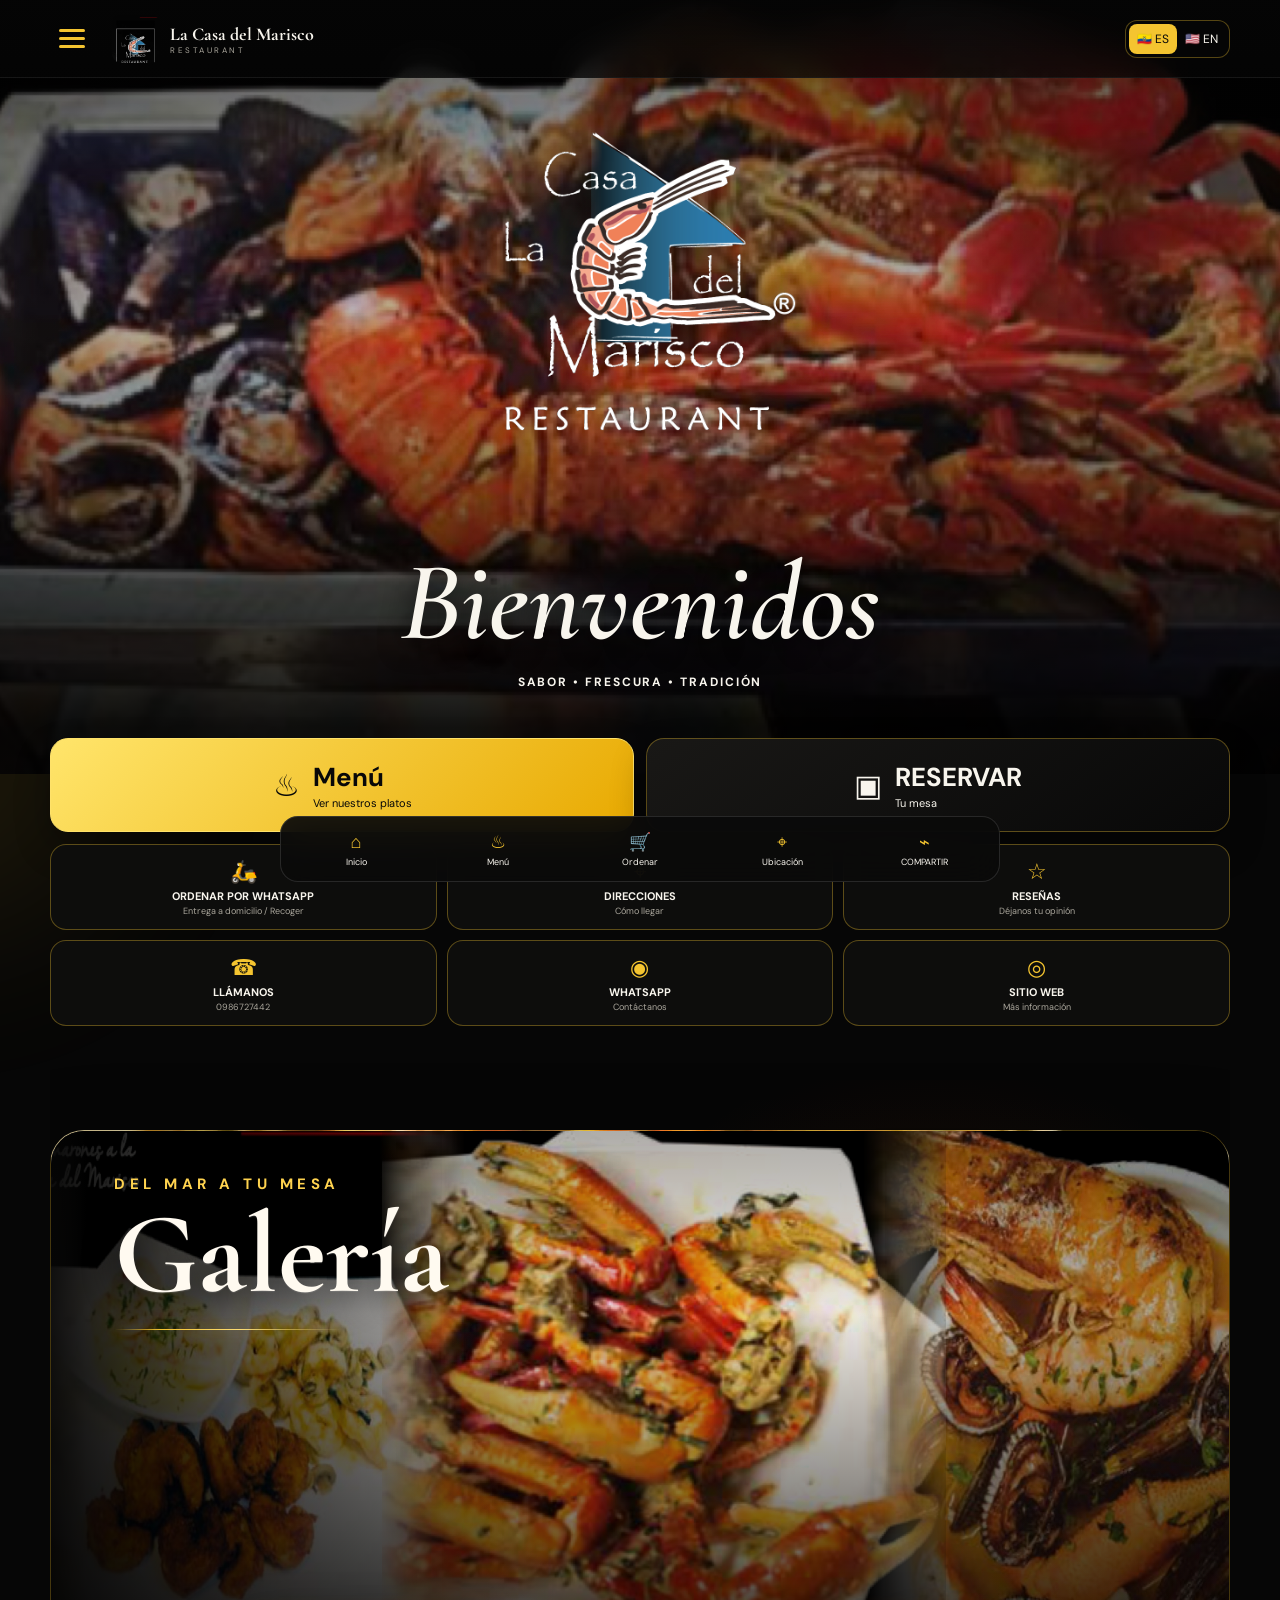
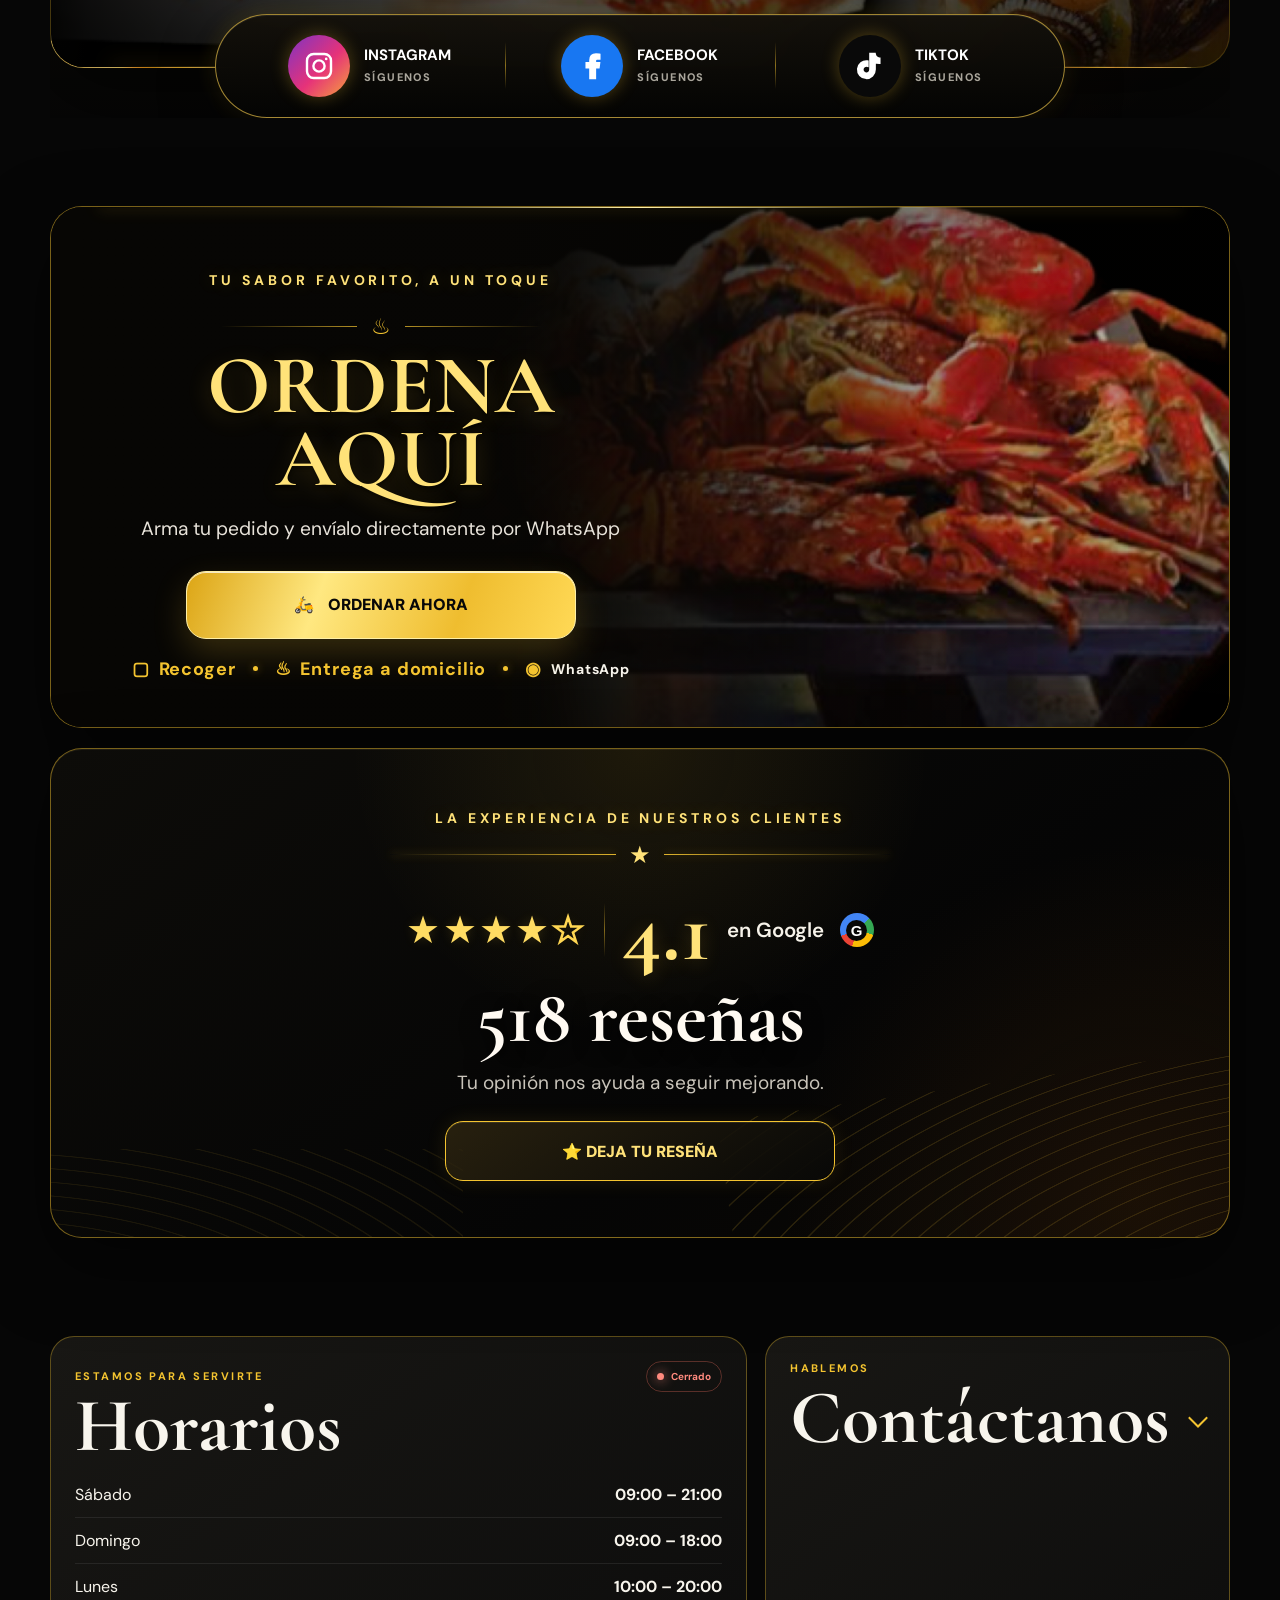
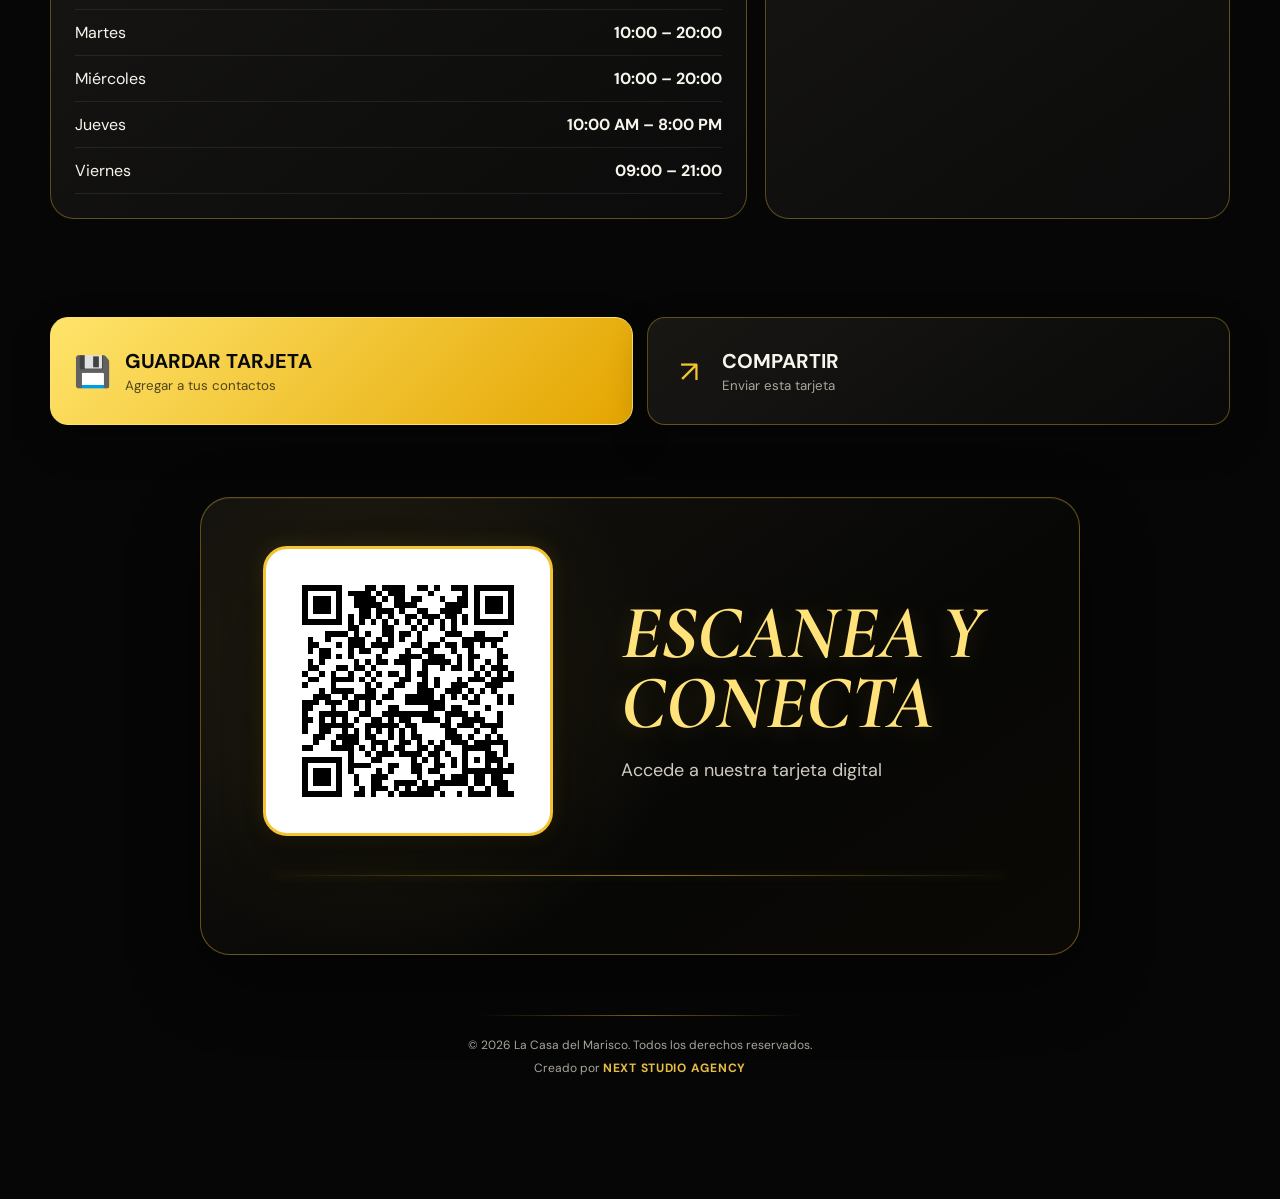
<file: index.html>
<!doctype html>
<html lang="es">
  <head>
    <meta charset="UTF-8" />
    <meta name="viewport" content="width=device-width, initial-scale=1, viewport-fit=cover" />
    <meta name="theme-color" content="#000000" />
    <meta name="apple-mobile-web-app-capable" content="yes" />
    <meta name="apple-mobile-web-app-status-bar-style" content="black-translucent" />
    <meta name="apple-mobile-web-app-title" content="La Casa del Marisco" />
    <meta name="description" content="Todo La Casa del Marisco en un solo lugar. Consulta nuestro menú, reserva tu mesa, haz tu pedido por WhatsApp, encuentra nuestra ubicación y contáctanos fácilmente." />
    <title>La Casa del Marisco | Tarjeta Digital</title>
    <link rel="canonical" href="https://www.lacasadelmarisco.online/" />
    <meta property="og:title" content="La Casa del Marisco | Tarjeta Digital" />
    <meta property="og:description" content="Todo La Casa del Marisco en un solo lugar. Consulta nuestro menú, reserva tu mesa, haz tu pedido por WhatsApp, encuentra nuestra ubicación y contáctanos fácilmente." />
    <meta property="og:image" content="https://www.lacasadelmarisco.online/social/la-casa-del-marisco-digital-card.png" />
    <meta property="og:image:secure_url" content="https://www.lacasadelmarisco.online/social/la-casa-del-marisco-digital-card.png" />
    <meta property="og:image:width" content="1672" />
    <meta property="og:image:height" content="941" />
    <meta property="og:image:type" content="image/png" />
    <meta property="og:image:alt" content="Tarjeta Digital de La Casa del Marisco Restaurant" />
    <meta property="og:url" content="https://www.lacasadelmarisco.online/" />
    <meta property="og:type" content="website" />
    <meta property="og:site_name" content="La Casa del Marisco" />
    <meta property="og:locale" content="es_EC" />
    <meta name="twitter:card" content="summary_large_image" />
    <meta name="twitter:title" content="La Casa del Marisco | Tarjeta Digital" />
    <meta name="twitter:description" content="Todo La Casa del Marisco en un solo lugar. Consulta nuestro menú, reserva tu mesa, haz tu pedido por WhatsApp, encuentra nuestra ubicación y contáctanos fácilmente." />
    <meta name="twitter:image" content="https://www.lacasadelmarisco.online/social/la-casa-del-marisco-digital-card.png" />
    <meta name="twitter:image:alt" content="Tarjeta Digital de La Casa del Marisco Restaurant" />
    <link rel="manifest" href="/manifest.webmanifest" />
    <link rel="apple-touch-icon" href="/assets/icons/apple-touch-icon.png" />
    <link rel="icon" type="image/png" sizes="32x32" href="/assets/icons/favicon-32.png" />
    <link rel="icon" type="image/png" sizes="16x16" href="/assets/icons/favicon-16.png" />
    <link rel="preconnect" href="https://fonts.googleapis.com" />
    <link rel="preconnect" href="https://fonts.gstatic.com" crossorigin />
    <link href="https://fonts.googleapis.com/css2?family=Cormorant+Garamond:ital,wght@1,600&family=DM+Sans:wght@400;500;600;700&display=swap" rel="stylesheet" />
    <link rel="stylesheet" href="styles.css" />
    <link rel="stylesheet" href="brand-overrides.css" />
    <link rel="stylesheet" href="connections.css" />
    <link rel="stylesheet" href="phase5.css" />
    <link rel="stylesheet" href="phase6.css" />
    <link rel="stylesheet" href="phase7.css" />
    <link rel="stylesheet" href="phase8.css" />
    <link rel="stylesheet" href="phase10.css" />
    <link rel="stylesheet" href="phase11.css" />
    <link rel="stylesheet" href="phase12.css" />
    <link rel="stylesheet" href="phase13.css" />
    <link rel="stylesheet" href="phase14.css" />
  </head>
  <body>
    <div class="ambient ambient-one"></div>
    <div class="ambient ambient-two"></div>
    <header class="topbar" aria-label="Cabecera principal" data-i18n-aria="mainHeader">
      <button class="icon-button" id="menu-toggle" aria-label="Abrir navegación" data-i18n-aria="openNavigation" aria-expanded="false"><span></span><span></span><span></span></button>
      <a class="brand" href="#inicio" aria-label="La Casa del Marisco, inicio">
        <img class="brand-logo" src="assets/images/logo-menu.png" alt="" />
        <span><strong>La Casa del Marisco</strong><small>RESTAURANT</small></span>
      </a>
      <div class="language-switch" role="group" aria-label="Idioma" data-i18n-aria="languageLabel">
        <button data-lang="es" class="active" aria-pressed="true">🇪🇨 ES</button>
        <button data-lang="en" aria-pressed="false">🇺🇸 EN</button>
      </div>
    </header>

    <aside class="drawer" id="drawer" aria-hidden="true">
      <button class="drawer-close" id="drawer-close" aria-label="Cerrar navegación" data-i18n-aria="closeNavigation">×</button>
      <p class="eyebrow">La Casa del Marisco</p>
      <nav>
        <a href="#inicio" data-i18n="home">Inicio</a>
        <a href="#menu" data-i18n="menu">Menú</a>
        <a href="ordenar/" data-i18n="order">Ordenar</a>
        <a href="#horarios" data-i18n="hours">Horarios</a>
        <a href="#contacto" data-i18n="contact">Contacto</a>
      </nav>
    </aside>
    <button class="drawer-backdrop" id="drawer-backdrop" aria-label="Cerrar navegación" tabindex="-1"></button>

    <main>
      <section class="hero" id="inicio">
        <img class="hero-photo" src="assets/images/hero-seafood.jpg" alt="Composición promocional de mariscos" data-i18n-alt="heroAlt" fetchpriority="high" />
        <div class="hero-shade"></div>
        <img class="hero-logo" src="assets/brand/logo-la-casa-del-marisco-transparent.png" alt="La Casa del Marisco Restaurant" />
        <div class="hero-copy">
          <p class="eyebrow">Una experiencia del mar</p>
          <h1 data-i18n="welcome">Bienvenidos</h1>
          <p class="hero-tagline" data-i18n="tagline">SABOR <i></i> FRESCURA <i></i> TRADICIÓN</p>
        </div>
      </section>

      <section class="action-panel" aria-label="Acciones principales" data-i18n-aria="mainActions">
        <div class="primary-actions">
          <a class="action-card gold" href="#menu"><span class="action-icon">♨</span><span><strong data-i18n="menu">MENÚ</strong><small data-i18n="viewMenu">Ver nuestros platos</small></span></a>
          <a class="action-card" id="reservation-link" target="_blank" rel="noopener noreferrer"><span class="action-icon">▣</span><span><strong data-i18n="reserve">RESERVAR</strong><small data-i18n="yourTable">Tu mesa</small></span></a>
        </div>
        <div class="secondary-actions">
          <a class="mini-action" href="ordenar/"><span>🛵</span><strong data-i18n="orderWhatsapp">ORDENAR POR WHATSAPP</strong><small><span data-i18n="delivery">Entrega a domicilio</span> / <span data-i18n="pickup">Recoger</span></small></a>
          <a class="mini-action" id="directions-link" target="_blank" rel="noopener noreferrer"><span>⌖</span><strong data-i18n="directions">DIRECCIONES</strong><small data-i18n="getDirections">Cómo llegar</small></a>
          <button class="mini-action" id="reviews-link"><span>☆</span><strong data-i18n="reviews">RESEÑAS</strong><small data-i18n="leaveOpinion">Déjanos tu opinión</small></button>
          <a class="mini-action" id="information-call" href="tel:+593986727442"><span>☎</span><strong data-i18n="callUs">LLÁMANOS</strong><small>0986727442</small></a>
          <a class="mini-action" id="general-whatsapp" target="_blank" rel="noopener noreferrer"><span>◉</span><strong>WHATSAPP</strong><small data-i18n="contactUs">Contáctanos</small></a>
          <button class="mini-action" data-placeholder="website"><span>◎</span><strong data-i18n="website">SITIO WEB</strong><small data-i18n="moreInfo">Más información</small></button>
        </div>
      </section>

      <section class="section gallery-section" aria-labelledby="gallery-title">
        <div class="section-heading"><p class="eyebrow" data-i18n="fromSea">Del mar a tu mesa</p><h2 id="gallery-title" data-i18n="gallery">Galería</h2></div>
        <div class="gallery-grid">
          <figure><img src="assets/images/gallery-shrimp.jpg" alt="Plato de camarones de La Casa del Marisco" data-i18n-alt="shrimpAlt" loading="lazy" /></figure>
          <figure><img src="assets/images/gallery-crab.jpg" alt="Plato de cangrejo de La Casa del Marisco" data-i18n-alt="crabAlt" loading="lazy" /></figure>
          <figure><img src="assets/images/gallery-soup.jpg" alt="Sopa marinera de La Casa del Marisco" data-i18n-alt="soupAlt" loading="lazy" /></figure>
        </div>
        <div class="social-row" aria-label="Redes sociales" data-i18n-aria="socialNetworks">
          <a id="instagram-link" aria-label="Instagram" target="_blank" rel="noopener noreferrer"><span class="social-icon instagram-icon" aria-hidden="true"><svg viewBox="0 0 24 24"><rect x="3" y="3" width="18" height="18" rx="5"/><circle cx="12" cy="12" r="4.2"/><circle class="social-dot" cx="17.4" cy="6.7" r="1"/></svg></span><span class="social-copy"><strong>Instagram</strong><small data-i18n="followUs">SÍGUENOS</small></span></a>
          <a id="facebook-link" aria-label="Facebook" target="_blank" rel="noopener noreferrer"><span class="social-icon facebook-icon" aria-hidden="true"><svg viewBox="0 0 24 24"><path d="M14.2 21v-8h2.7l.4-3.1h-3.1v-2c0-.9.3-1.5 1.6-1.5h1.7V3.6c-.8-.1-1.7-.2-2.5-.2-2.5 0-4.2 1.5-4.2 4.3v2.2H8v3.1h2.8v8h3.4z"/></svg></span><span class="social-copy"><strong>Facebook</strong><small data-i18n="followUs">SÍGUENOS</small></span></a>
          <a id="tiktok-link" aria-label="TikTok" target="_blank" rel="noopener noreferrer"><span class="social-icon tiktok-icon" aria-hidden="true"><svg viewBox="0 0 24 24"><path d="M15.5 3c.3 2 1.4 3.3 3.5 3.5v3.1c-1.3 0-2.5-.3-3.5-1v6.1a6.2 6.2 0 1 1-5.4-6.1v3.2a3 3 0 1 0 2.2 2.9V3h3.2z"/></svg></span><span class="social-copy"><strong>TikTok</strong><small data-i18n="followUs">SÍGUENOS</small></span></a>
        </div>
      </section>

      <section class="section order-cta" id="menu" aria-labelledby="order-title">
        <div class="order-cta-photo" aria-hidden="true"></div>
        <div class="order-cta-content">
          <p class="eyebrow" data-i18n="orderEyebrow">Tu sabor favorito, a un toque</p>
          <span class="order-flourish" aria-hidden="true">♨</span>
          <h2 id="order-title" data-i18n="orderHere">ORDENA AQUÍ</h2>
          <p data-i18n="orderCtaText">Arma tu pedido y envíalo directamente por WhatsApp</p>
          <a class="order-cta-button" href="/ordenar/"><span aria-hidden="true">🛵</span><span data-i18n="orderNow">ORDENAR AHORA</span></a>
          <small class="order-services"><span aria-hidden="true">▢</span> <span data-i18n="pickup">Recoger</span> <i></i><span aria-hidden="true">♨</span> <span data-i18n="delivery">Entrega a domicilio</span> <i></i><span aria-hidden="true">◉</span> WhatsApp</small>
        </div>
      </section>

      <section class="section reviews-section" aria-labelledby="reviews-title">
        <p class="eyebrow" data-i18n="customerExperience">La experiencia de nuestros clientes</p>
        <div class="reviews-flourish" aria-hidden="true"><i></i><span>★</span><i></i></div>
        <div class="reviews-rating" aria-label="4.1 de 5 en Google">
          <span class="review-stars" aria-hidden="true">★★★★<i>☆</i></span>
          <b aria-hidden="true"></b>
          <strong id="google-rating">4.1</strong>
          <small data-i18n="onGoogle">en Google</small>
          <span class="google-mark" aria-label="Google"><i>G</i></span>
        </div>
        <h2 id="reviews-title"><span id="google-review-count">518</span> <span data-i18n="reviewWord">reseñas</span></h2>
        <p data-i18n="feedbackHelps">Tu opinión nos ayuda a seguir mejorando.</p>
        <a class="reviews-button" id="google-review-button" target="_blank" rel="noopener noreferrer" data-i18n="leaveReview">⭐ DEJA TU RESEÑA</a>
      </section>

      <section class="section info-grid" id="horarios">
        <article class="info-card"><div class="status-row"><p class="eyebrow" data-i18n="hereForYou">Estamos para servirte</p><span class="open-status" id="open-status"></span></div><h2 data-i18n="hours">Horarios</h2><div id="hours-list" class="hours-list"></div></article>
        <article class="info-card" id="contacto"><p class="eyebrow" data-i18n="talk">Hablemos</p><h2><button class="contact-toggle" id="contact-toggle" type="button" aria-expanded="false" aria-controls="contact-list"><span data-i18n="contactTitle">Contáctanos</span><i aria-hidden="true"></i></button></h2><div class="contact-list" id="contact-list" hidden><a id="contact-whatsapp" target="_blank" rel="noopener noreferrer"><span>WhatsApp</span><strong>0986727442</strong></a><a href="mailto:lacasadelmariscocuenca@gmail.com"><span>Email</span><strong>lacasadelmariscocuenca@gmail.com</strong></a><a id="contact-address" target="_blank" rel="noopener noreferrer"><span data-i18n="addressLabel">Dirección</span><strong data-i18n="locationMapPrompt">Ver ubicación en Google Maps</strong></a></div></article>
      </section>

      <section class="section card-actions" aria-label="Guardar y compartir tarjeta" data-i18n-aria="saveShareLabel">
        <button class="card-action-button card-action-primary" id="save-contact" type="button"><span aria-hidden="true">💾</span><strong data-i18n="saveContact">GUARDAR TARJETA</strong><small data-i18n="addContacts">Agregar a tus contactos</small></button>
        <button class="card-action-button" id="share-card" type="button"><span aria-hidden="true">↗</span><strong data-i18n="share">COMPARTIR</strong><small data-i18n="sendCard">Enviar esta tarjeta</small></button>
      </section>

      <section class="section qr-section"><div class="qr-placeholder" id="qr-placeholder" aria-label="Código QR hacia la tarjeta digital oficial" data-i18n-aria="qrLabel"><img src="assets/brand/qr-lacasadelmarisco.svg" alt="" width="1024" height="1024" /></div><div class="qr-copy"><h2 data-i18n="scanConnect">ESCANEA Y CONECTA</h2><p id="qr-status" data-i18n="accessDigitalCard">Accede a nuestra tarjeta digital</p></div></section>
    </main>

    <footer class="site-footer">
      <p data-i18n="footerRights">© 2026 La Casa del Marisco. Todos los derechos reservados.</p>
      <p><span data-i18n="footerCreatedBy">Creado por</span> <a href="https://www.nextstudio.agency" target="_blank" rel="noopener noreferrer">Next Studio Agency</a></p>
    </footer>

    <div class="toast" id="toast" role="status" aria-live="polite"></div>
    <nav class="bottom-nav" aria-label="Navegación inferior" data-i18n-aria="bottomNavigation">
      <a href="#inicio"><span>⌂</span><small data-i18n="home">Inicio</small></a>
      <a href="#menu"><span>♨</span><small data-i18n="menu">Menú</small></a>
      <a href="ordenar/"><span>🛒</span><small data-i18n="order">Ordenar</small></a>
      <a id="bottom-location" target="_blank" rel="noopener noreferrer"><span>⌖</span><small data-i18n="location">Ubicación</small></a>
      <button id="share-button"><span>⌁</span><small data-i18n="share">Compartir</small></button>
    </nav>
    <script type="module" src="app.js"></script>
  </body>
</html>
</file>
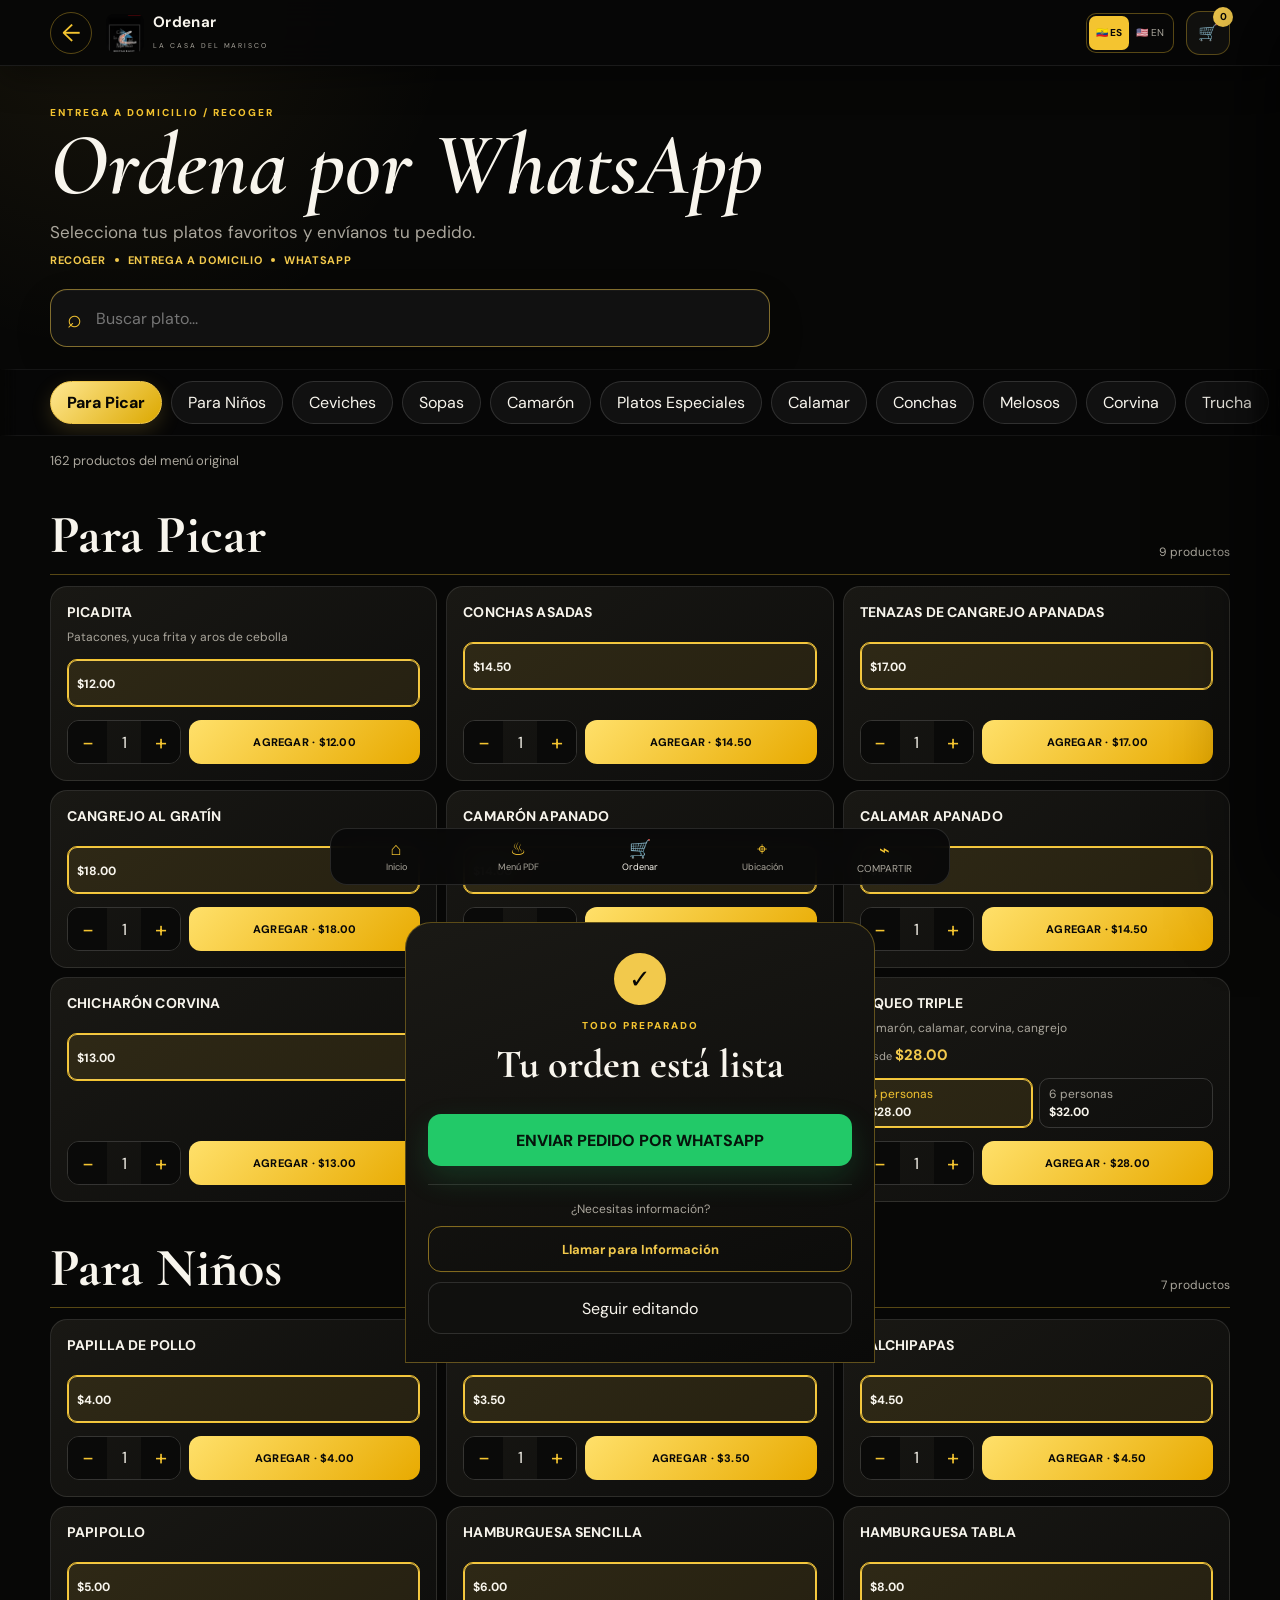
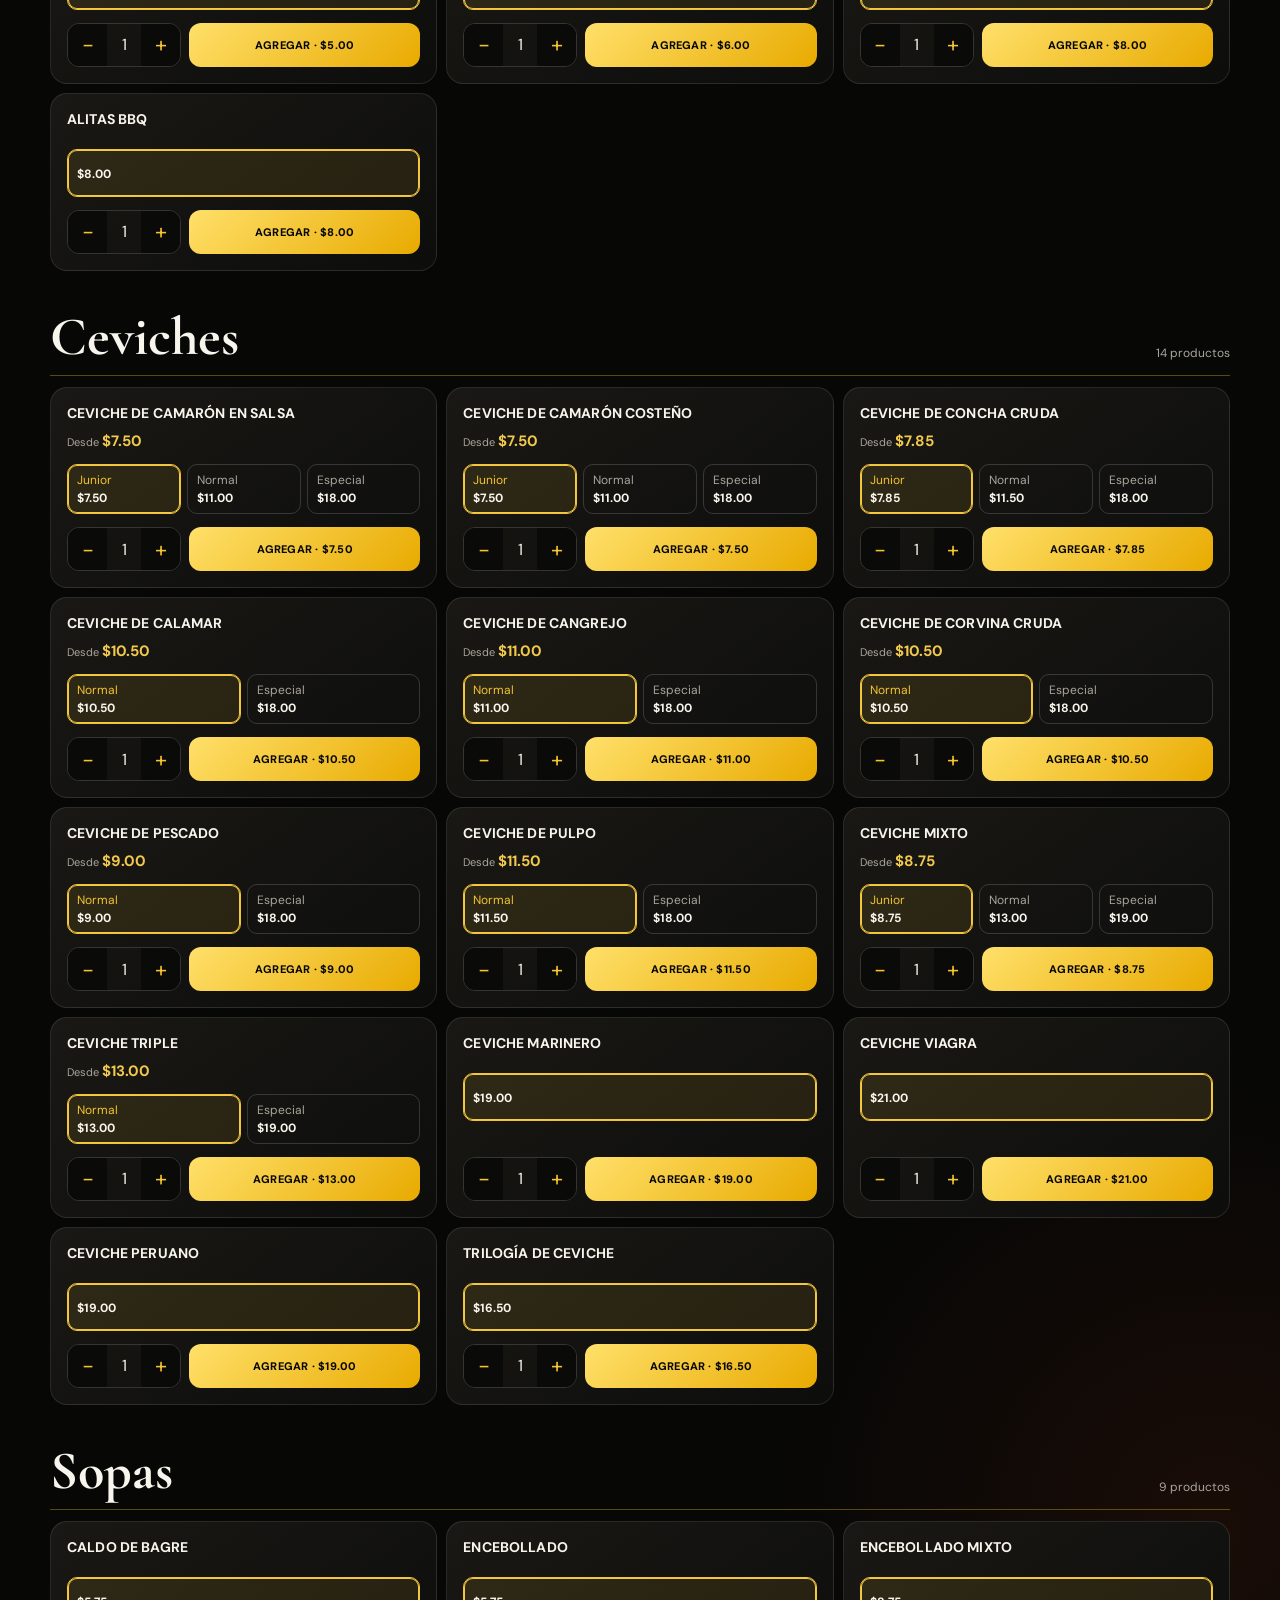
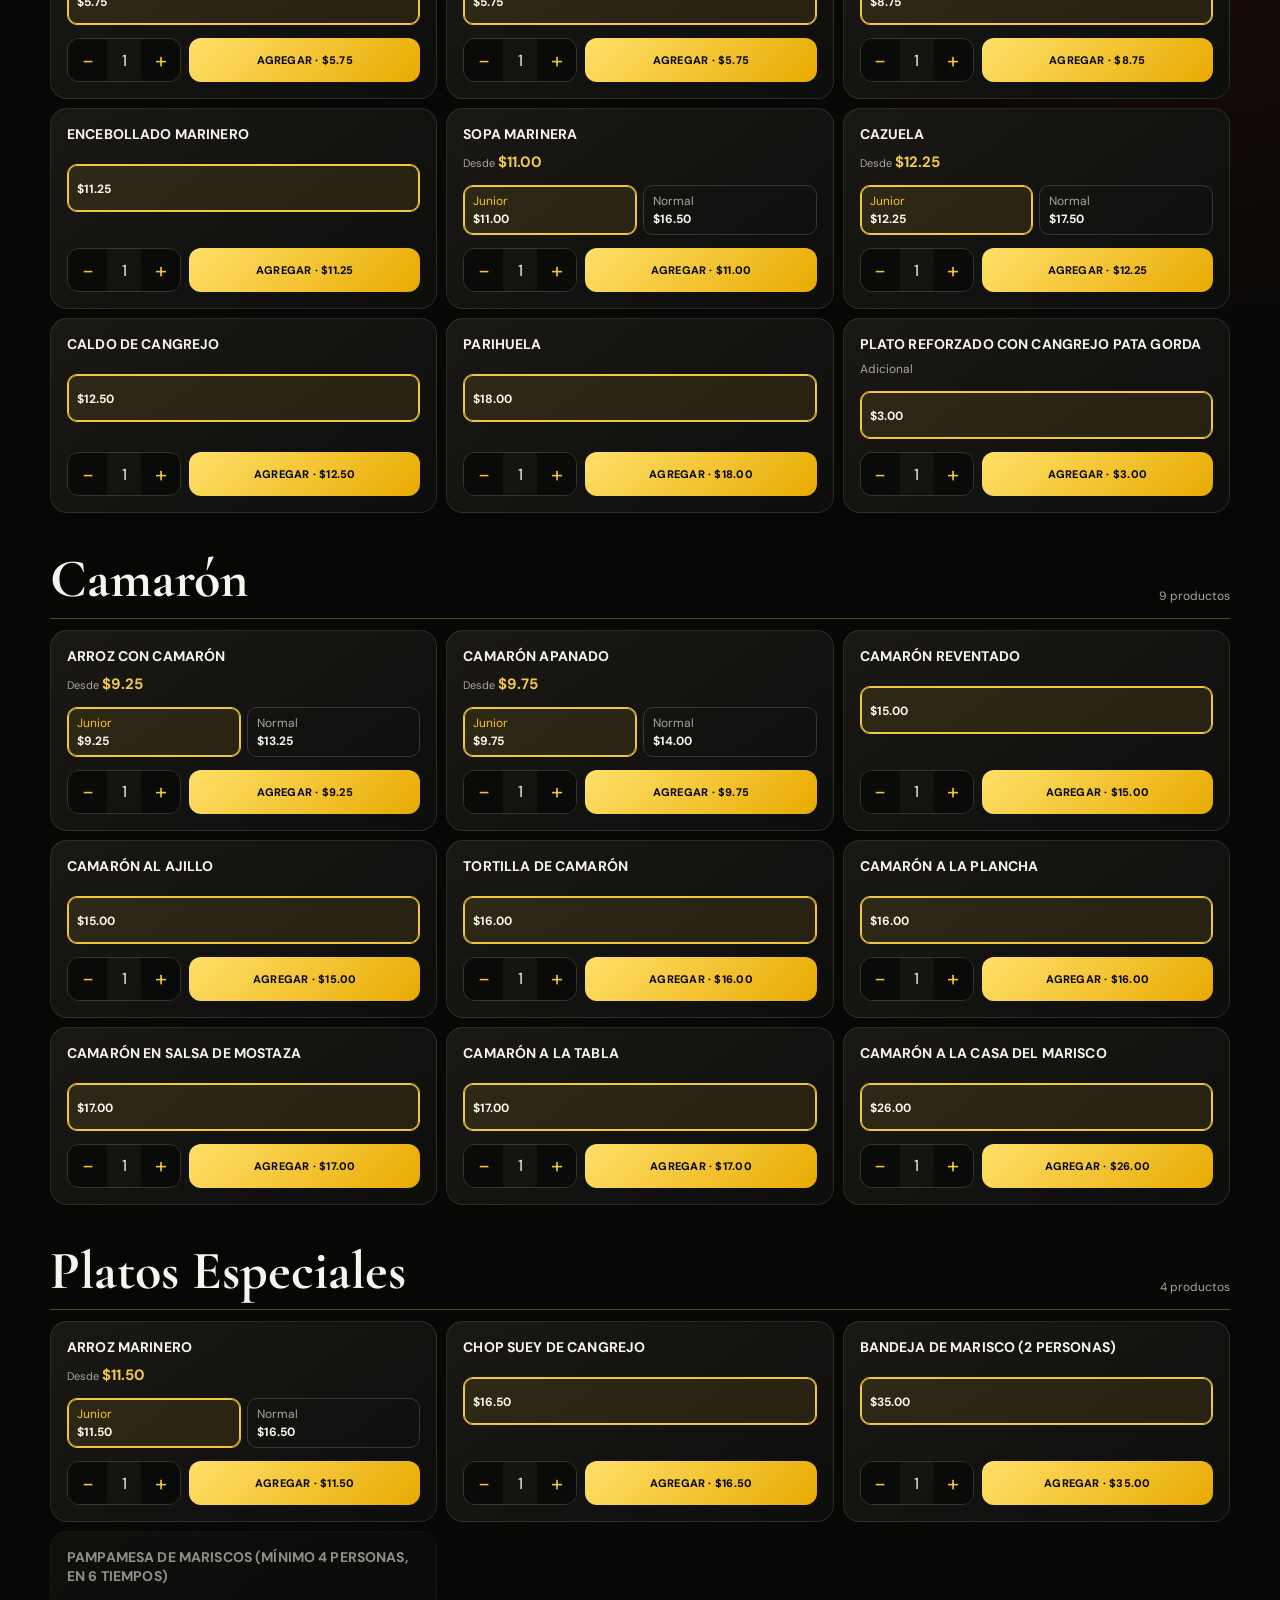
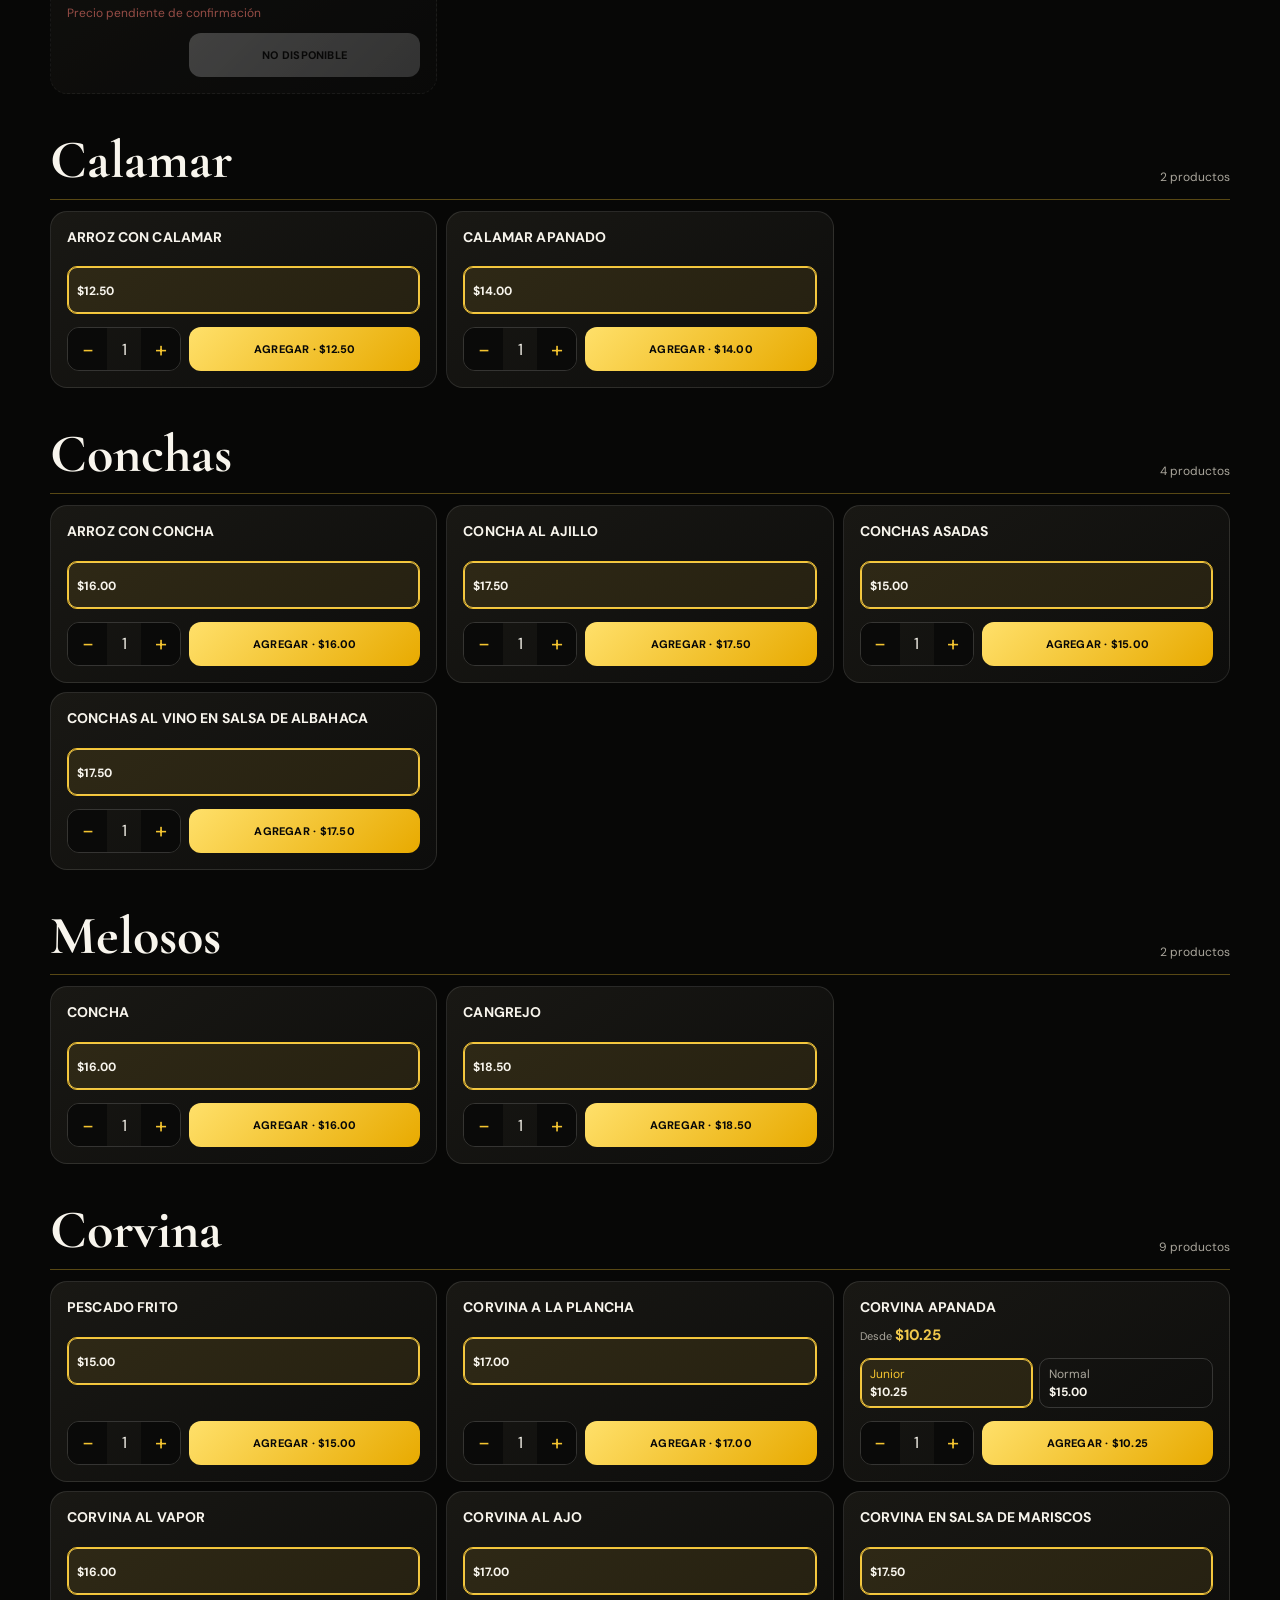
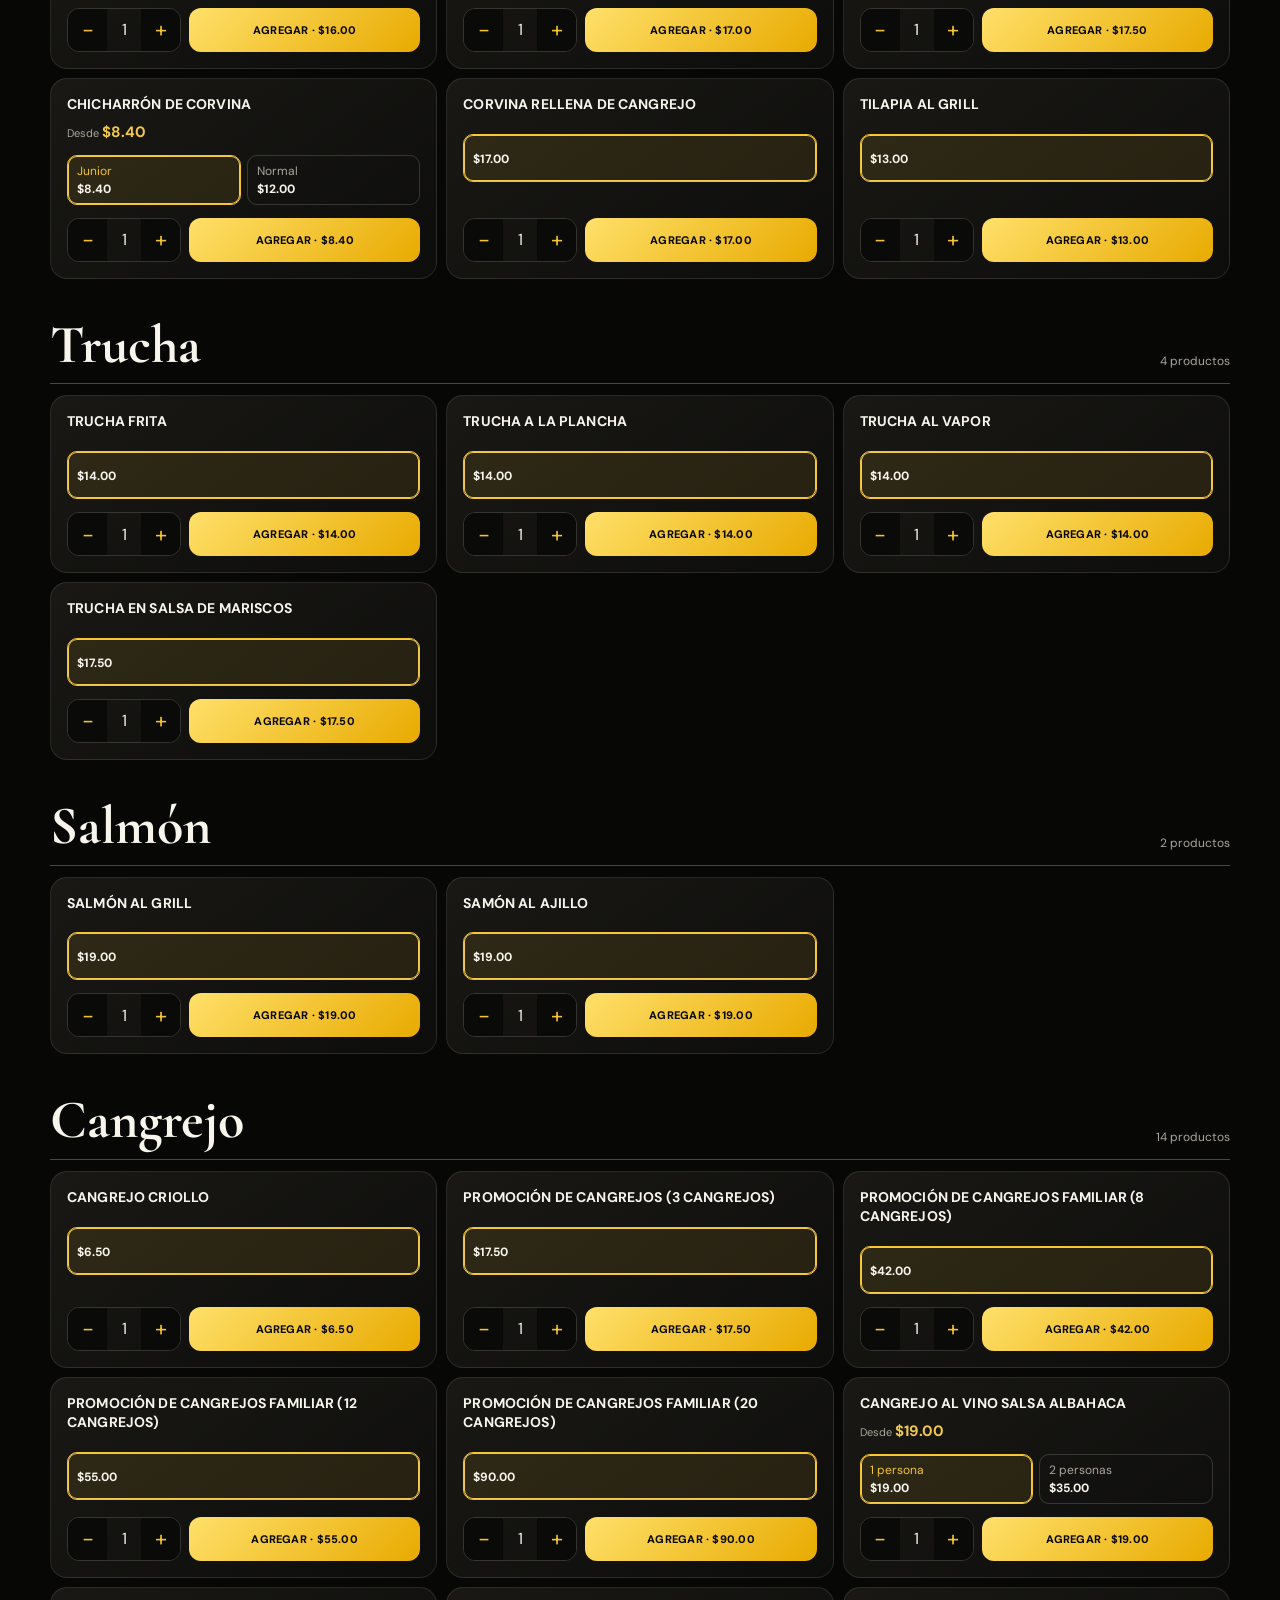
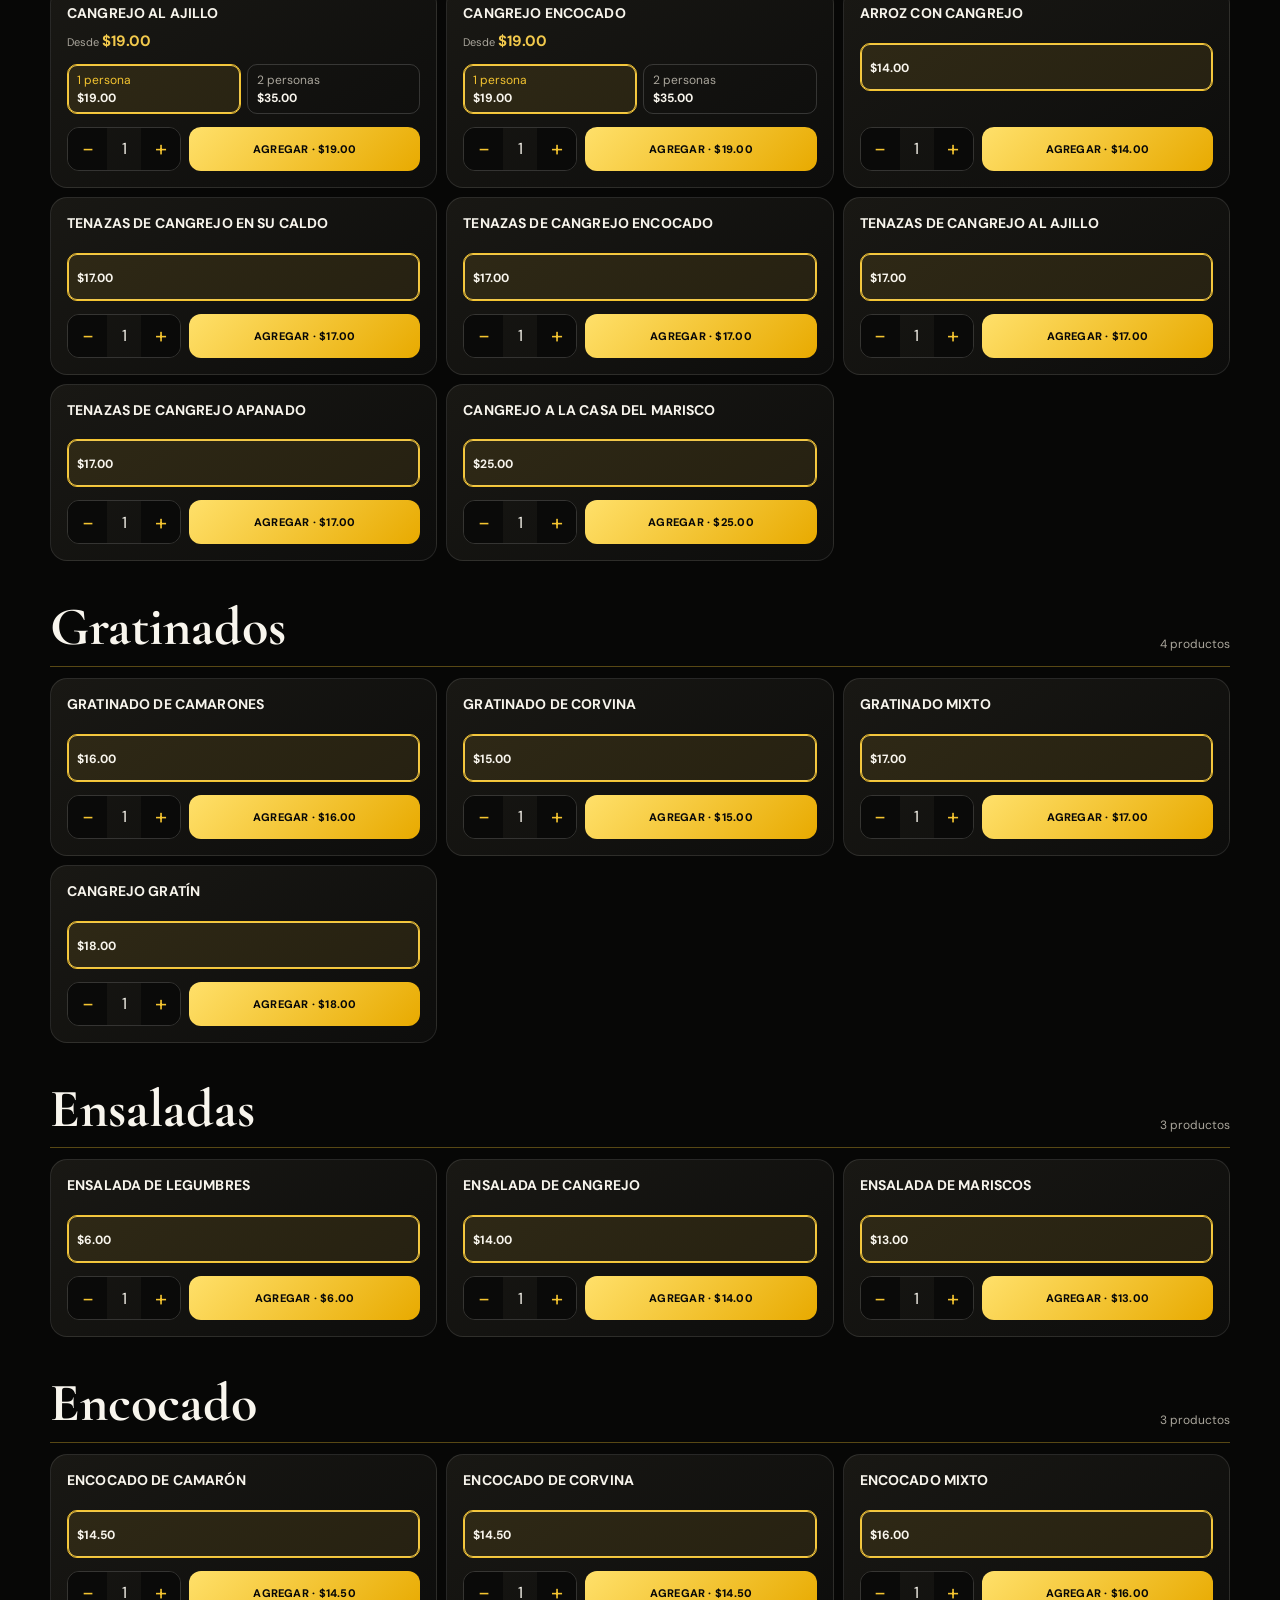
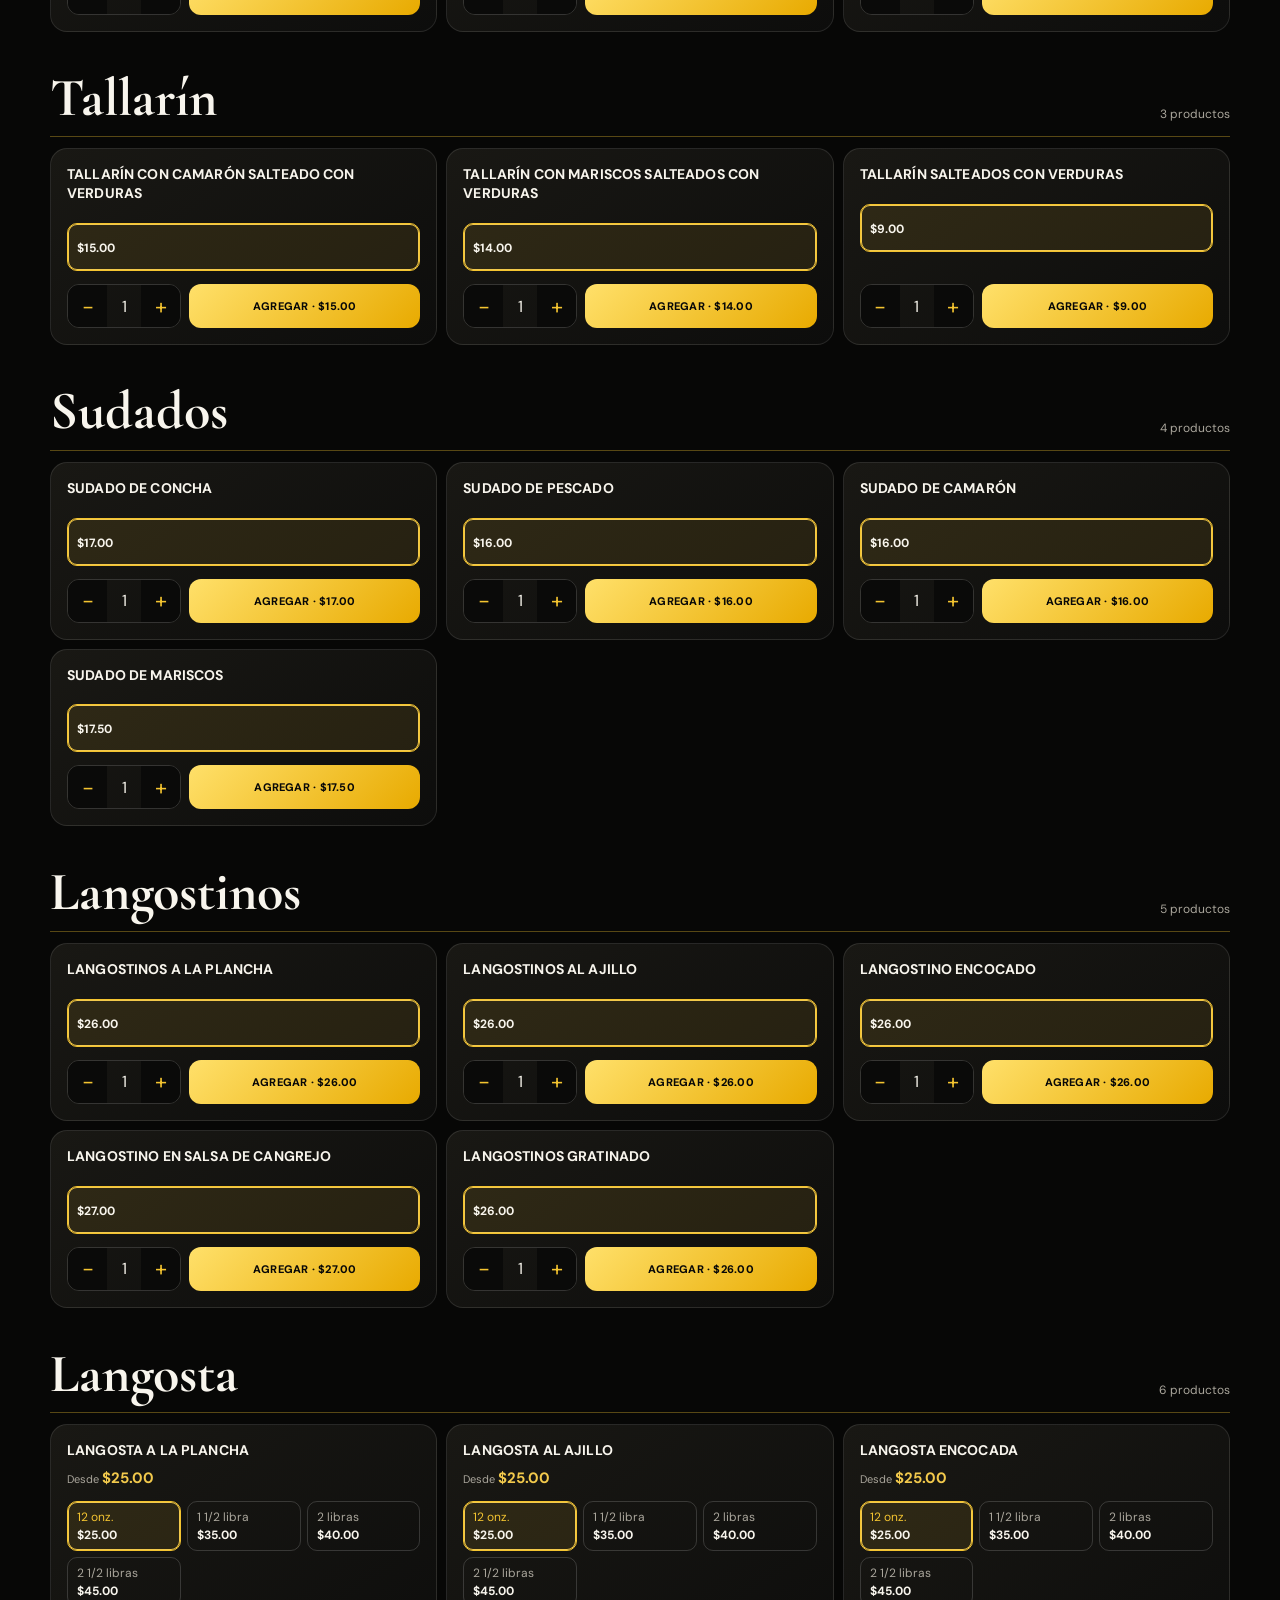
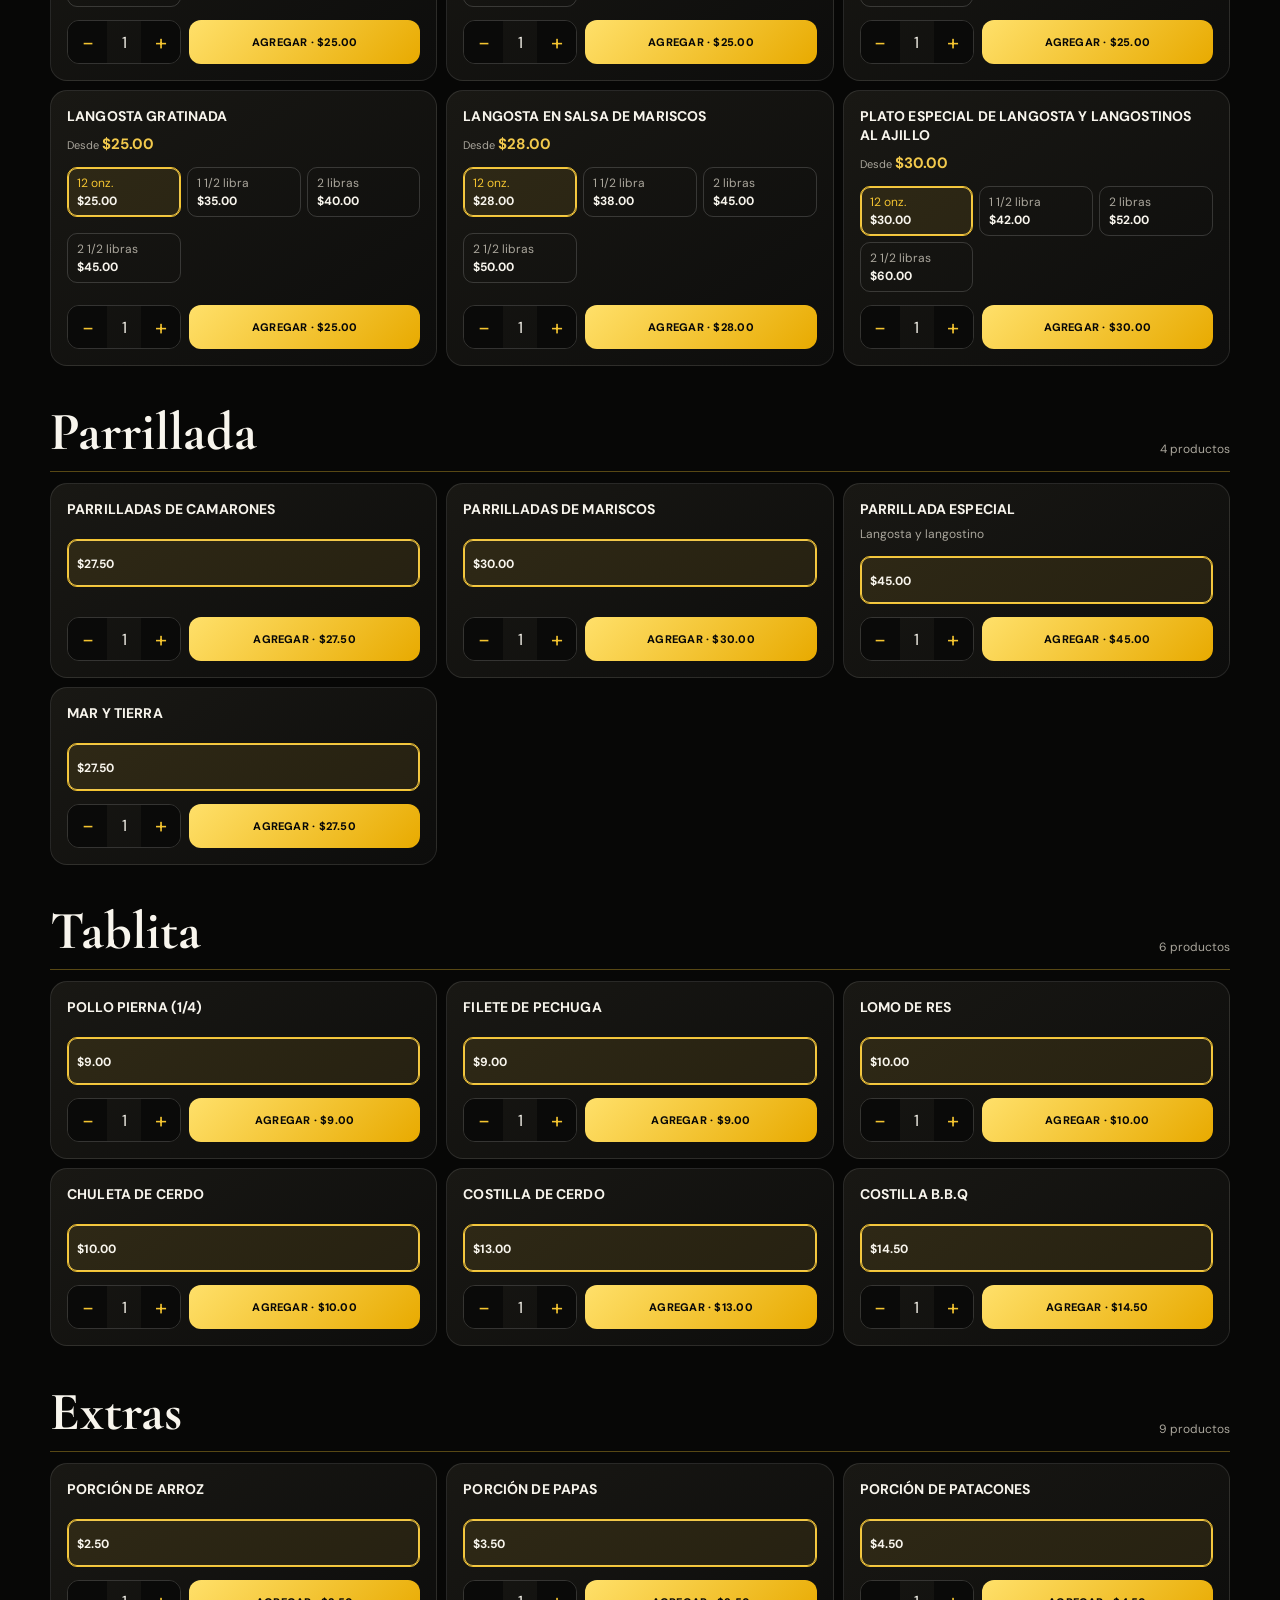
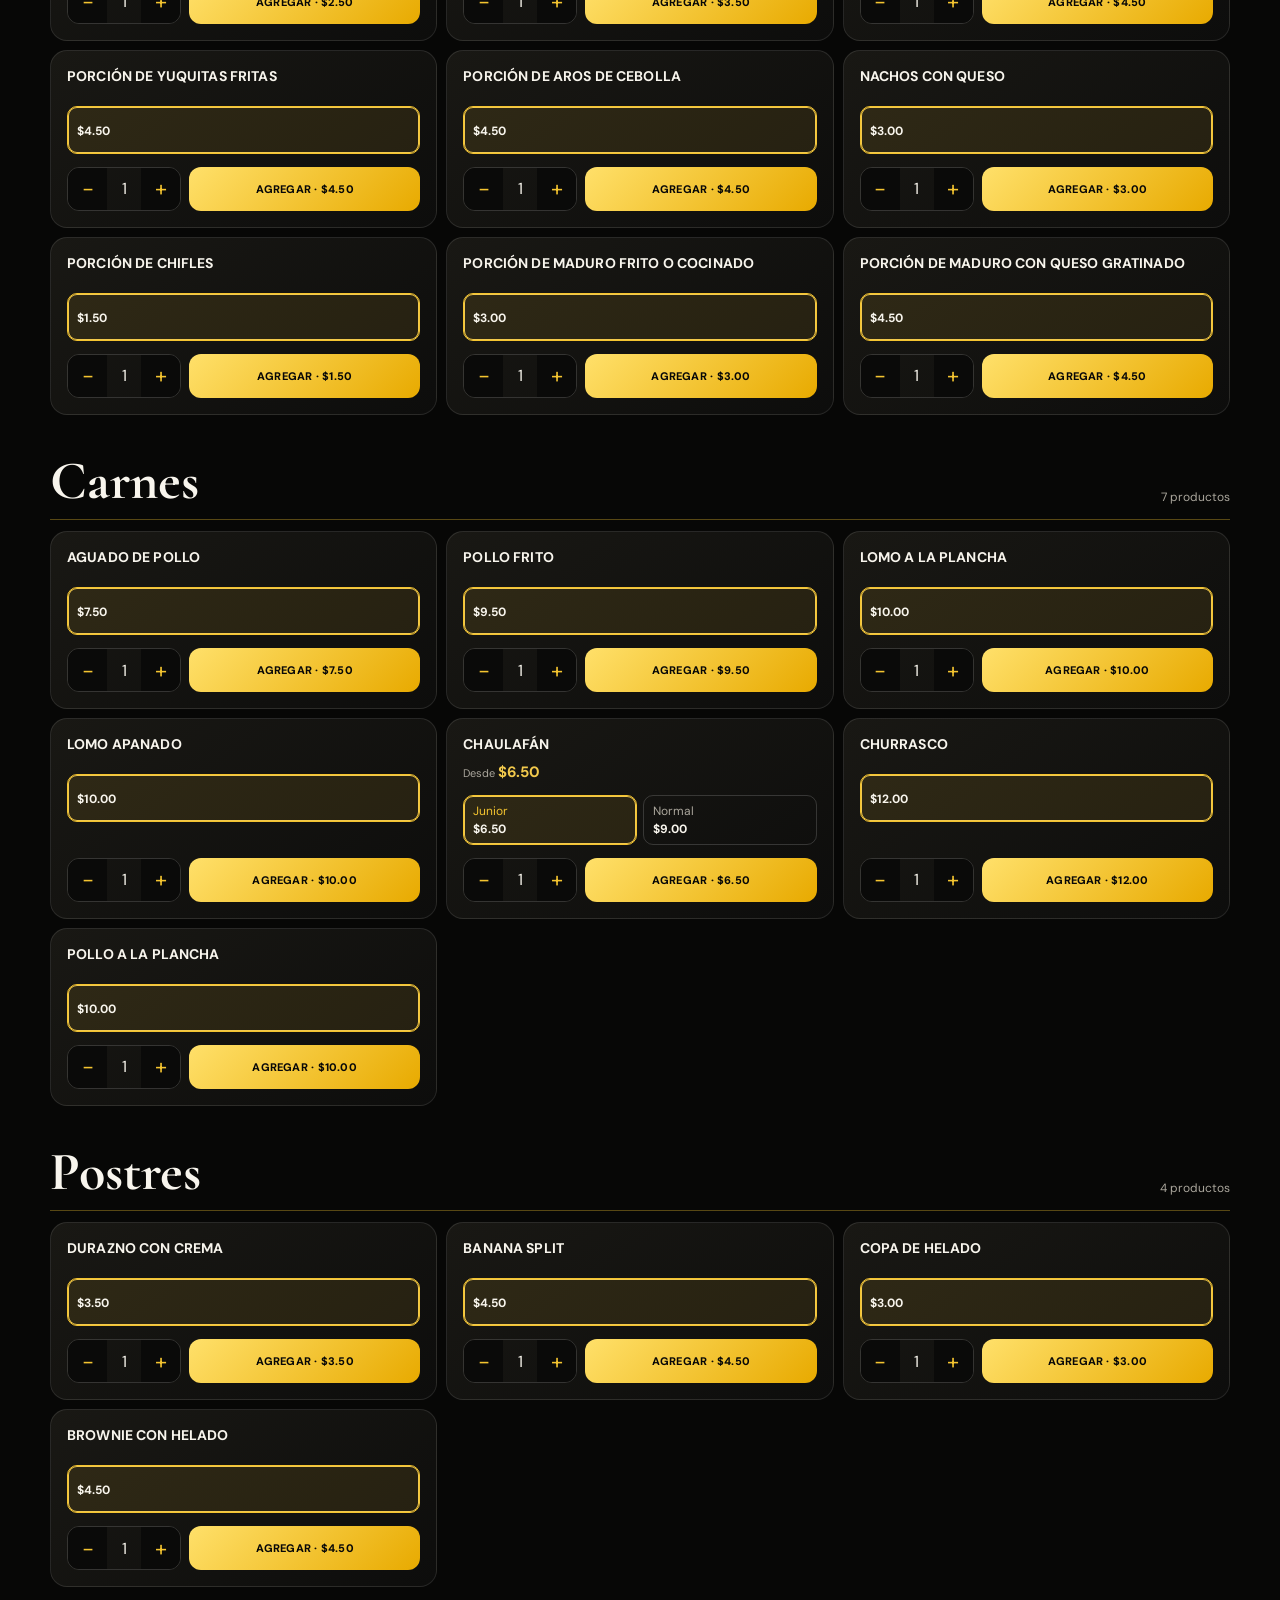
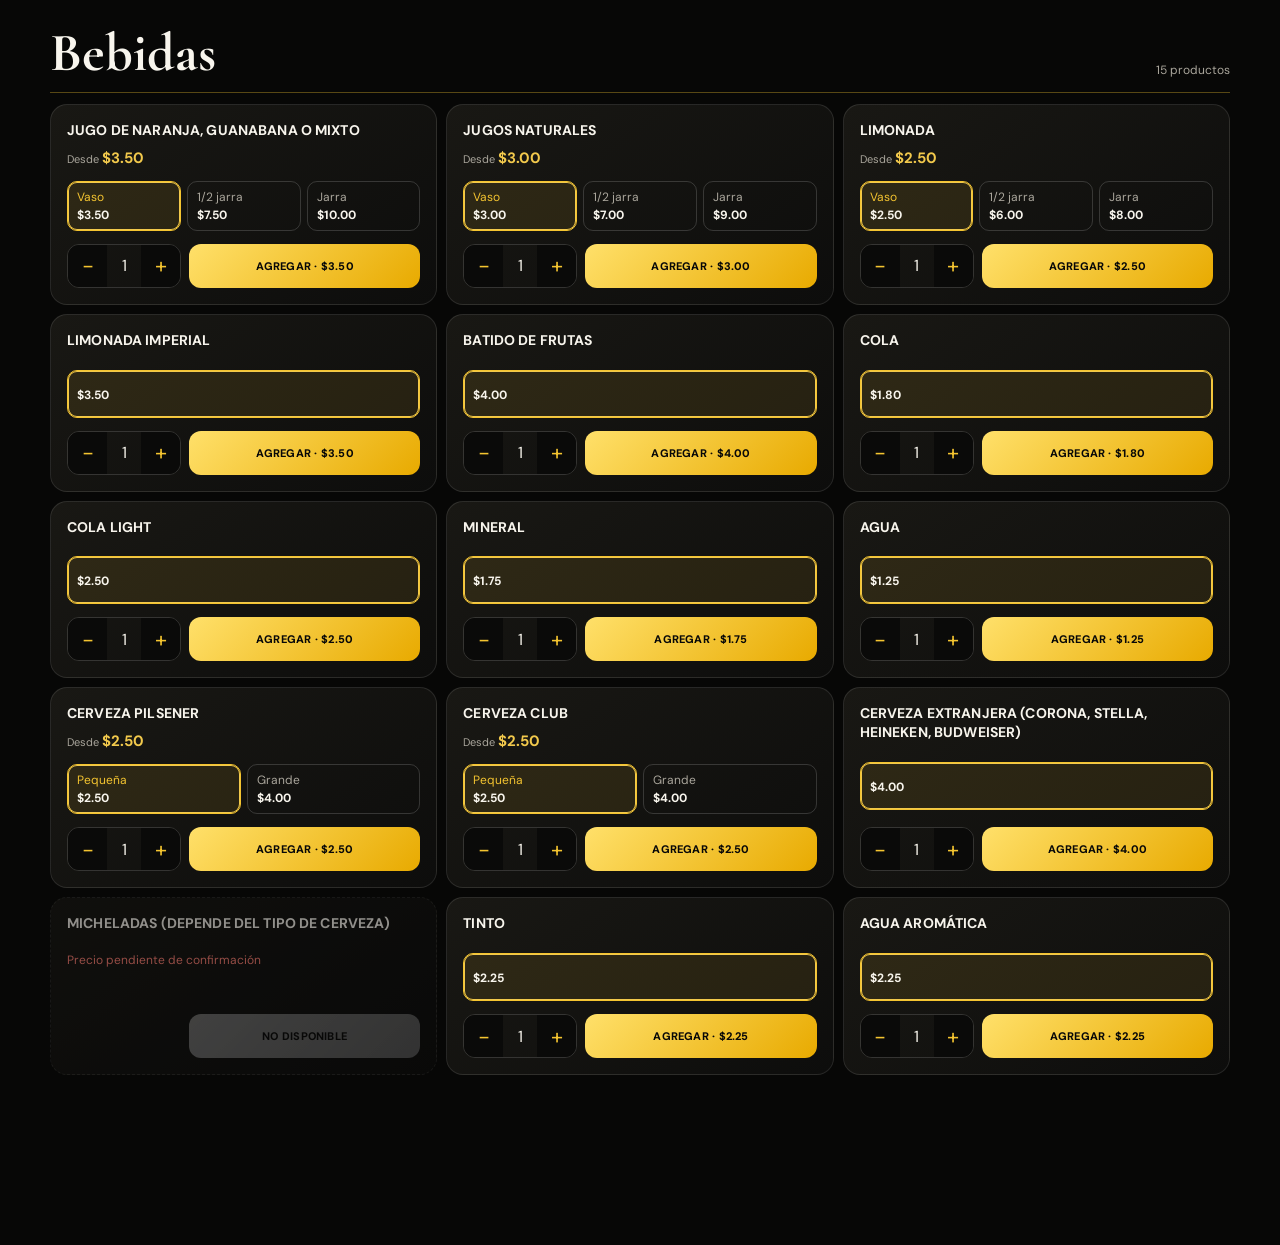
<file: ordenar/index.html>
<!doctype html>
<html lang="es">
  <head>
    <meta charset="UTF-8" />
    <meta name="viewport" content="width=device-width, initial-scale=1, viewport-fit=cover" />
    <meta name="theme-color" content="#080808" />
    <meta name="description" content="Ordena el menú real de La Casa del Marisco por WhatsApp." />
    <title>Ordenar por WhatsApp | La Casa del Marisco</title>
    <link rel="preconnect" href="https://fonts.googleapis.com" />
    <link rel="preconnect" href="https://fonts.gstatic.com" crossorigin />
    <link href="https://fonts.googleapis.com/css2?family=Cormorant+Garamond:ital,wght@1,600&family=DM+Sans:wght@400;500;600;700&display=swap" rel="stylesheet" />
    <link rel="stylesheet" href="order.css" />
    <link rel="stylesheet" href="premium.css" />
    <link rel="stylesheet" href="i18n.css" />
  </head>
  <body>
    <header class="order-header">
      <a href="../#inicio" class="back-link" aria-label="Volver al inicio" data-i18n-aria="backHome">←</a>
      <a href="../#inicio" class="order-brand"><img src="../assets/images/logo-menu.png" alt="" /><span><strong data-i18n="order">Ordenar</strong><small>LA CASA DEL MARISCO</small></span></a>
      <div class="order-language" role="group" aria-label="Idioma" data-i18n-aria="languageLabel"><button type="button" data-lang="es">🇪🇨 ES</button><button type="button" data-lang="en">🇺🇸 EN</button></div>
      <button class="header-cart" id="header-cart" aria-label="Abrir carrito" data-i18n-aria="openCart"><span>🛒</span><b id="header-count">0</b></button>
    </header>

    <main>
      <section class="order-hero">
        <p class="eyebrow" data-i18n="deliveryPickup">Delivery / Pickup</p>
        <h1 data-i18n="orderTitle">Ordena por WhatsApp</h1>
        <p data-i18n="orderIntro">Selecciona tus platos favoritos y envíanos tu pedido.</p>
        <div class="service-pills"><span data-i18n="pickup">Recoger</span><i></i><span data-i18n="delivery">Entrega a domicilio</span><i></i><span>WhatsApp</span></div>
        <label class="search-field" for="dish-search"><span aria-hidden="true">⌕</span><input id="dish-search" type="search" placeholder="Buscar plato..." data-i18n-placeholder="searchPlaceholder" autocomplete="off" /><button type="button" id="clear-search" aria-label="Limpiar búsqueda" data-i18n-aria="clearSearch" hidden>×</button></label>
      </section>

      <nav class="category-nav" id="category-nav" aria-label="Categorías del menú" data-i18n-aria="menuCategories"></nav>
      <div class="results-status" id="results-status" role="status" aria-live="polite"></div>
      <div class="menu-sections" id="menu-sections"></div>
    </main>

    <button class="sticky-cart" id="open-cart" aria-haspopup="dialog">
      <span>🛒 <b data-i18n="viewOrder">Ver mi orden</b></span><strong id="sticky-summary">0 productos · $0.00</strong>
    </button>

    <div class="cart-backdrop" id="cart-backdrop"></div>
    <aside class="cart-drawer" id="cart-drawer" role="dialog" aria-modal="true" aria-labelledby="cart-title" aria-hidden="true">
      <div class="drawer-heading"><div><p class="eyebrow">La Casa del Marisco</p><h2 id="cart-title" data-i18n="yourOrder">Tu orden</h2></div><button id="close-cart" class="close-cart" aria-label="Cerrar orden" data-i18n-aria="closeOrder">×</button></div>
      <div id="cart-items" class="cart-items"></div>
      <button id="clear-cart" class="clear-cart" data-i18n="clearOrder" disabled>Vaciar orden</button>
      <div class="order-totals"><div><span data-i18n="subtotal">Subtotal</span><strong id="cart-subtotal">$0.00</strong></div><div class="grand-total"><span data-i18n="total">Total</span><strong id="cart-total">$0.00</strong></div></div>

      <form id="checkout-form" novalidate>
        <div class="form-section-title"><span>1</span><div><h3 data-i18n="yourInfo">Tu información</h3><p data-i18n="identifyOrder">Datos para identificar tu pedido</p></div></div>
        <label for="customer-name"><span data-i18n="name">Nombre</span> <span>*</span></label>
        <input id="customer-name" name="name" autocomplete="name" required placeholder="Tu nombre" data-i18n-placeholder="yourName" />
        <label for="customer-phone"><span data-i18n="phone">Teléfono</span> <span>*</span></label>
        <input id="customer-phone" name="phone" type="tel" autocomplete="tel" required placeholder="Tu teléfono" data-i18n-placeholder="yourPhone" />
        <div class="form-section-title"><span>2</span><div><h3 data-i18n="receiveOrder">¿Cómo deseas recibir tu orden?</h3></div></div>
        <fieldset>
          <legend><span data-i18n="orderType">Tipo de orden</span> <span>*</span></legend>
          <label class="radio-card"><input type="radio" name="orderType" value="Pickup" required /><span>🏪 <b data-i18n="pickup">Recoger</b></span></label>
          <label class="radio-card"><input type="radio" name="orderType" value="Delivery" required /><span>🛵 <b data-i18n="delivery">Entrega a domicilio</b></span></label>
        </fieldset>
        <div id="delivery-field" hidden><label for="delivery-address"><span data-i18n="deliveryAddress">Dirección de entrega</span> <span>*</span></label><textarea id="delivery-address" rows="3" placeholder="Escribe la dirección completa" data-i18n-placeholder="fullAddress"></textarea></div>
        <label for="order-notes" data-i18n="restaurantNotes">Notas para el restaurante</label>
        <textarea id="order-notes" rows="3" placeholder="Ej.: sin cebolla, poca sal, indicaciones especiales..." data-i18n-placeholder="notesPlaceholder"></textarea>
        <p class="field-help" data-i18n="notesHelp">Puedes escribir aquí cualquier indicación para tu pedido.</p>
        <div class="form-error" id="form-error" role="alert" aria-live="assertive"></div>
        <button type="submit" class="send-button" data-i18n="sendOrder">💬 Enviar orden por WhatsApp</button>
        <p class="privacy-note" data-i18n="privacyNote">Revisarás tu mensaje antes de enviarlo. Aquí no se procesan pagos.</p>
      </form>
    </aside>

    <div class="confirm-backdrop" id="confirm-backdrop"></div>
    <section class="confirm-sheet" id="confirm-sheet" role="dialog" aria-modal="true" aria-labelledby="confirm-title" aria-hidden="true">
      <span class="confirm-check">✓</span><p class="eyebrow" data-i18n="allReady">Todo preparado</p><h2 id="confirm-title" data-i18n="orderReady">Tu orden está lista</h2>
      <p id="confirm-summary"></p><strong id="confirm-total"></strong><p id="confirm-type"></p>
      <button id="confirm-send" class="send-button" data-i18n="sendWhatsapp">Enviar Pedido por WhatsApp</button>
      <div class="information-contact"><p data-i18n="informationPrompt">¿Necesitas información?</p><a id="information-call" class="information-button" href="tel:+593986727442" data-i18n="callInformation">Llamar para Información</a></div>
      <button id="continue-editing" class="continue-button" data-i18n="continueEditing">Seguir editando</button>
    </section>

    <nav class="bottom-nav" aria-label="Navegación inferior" data-i18n-aria="bottomNavigation">
      <a href="../#inicio"><span>⌂</span><small data-i18n="home">Inicio</small></a>
      <a href="../#menu"><span>♨</span><small data-i18n="pdfMenu">Menú PDF</small></a>
      <a href="./" aria-current="page"><span>🛒</span><small data-i18n="order">Ordenar</small></a>
      <a id="order-location" target="_blank" rel="noopener noreferrer"><span>⌖</span><small data-i18n="location">Ubicación</small></a>
      <button id="order-share"><span>⌁</span><small data-i18n="share">Compartir</small></button>
    </nav>
    <div class="toast" id="toast" role="status" aria-live="polite"></div>
    <script type="module" src="order.js"></script>
  </body>
</html>
</file>
<file: styles.css>
:root{--ink:#060606;--surface:#10100f;--surface-2:#181714;--gold:#f4c430;--gold-2:#ffdc63;--white:#f8f5ed;--muted:#aaa69c;--line:rgba(244,196,48,.34);--radius:24px;--max:1180px}*{box-sizing:border-box}html{scroll-behavior:smooth;scroll-padding-top:82px}body{margin:0;background:var(--ink);color:var(--white);font-family:"DM Sans",sans-serif;min-width:320px;overflow-x:hidden}button,a,input,textarea{font:inherit}button,a{touch-action:manipulation}button{color:inherit}.ambient{position:fixed;border-radius:999px;filter:blur(100px);opacity:.11;pointer-events:none}.ambient-one{width:420px;height:420px;background:#d45c12;right:-180px;top:20vh}.ambient-two{width:340px;height:340px;background:var(--gold);left:-230px;top:65vh}.topbar{height:78px;position:fixed;z-index:40;inset:0 0 auto;display:grid;grid-template-columns:48px 1fr auto;align-items:center;gap:14px;padding:10px max(18px,calc((100vw - var(--max))/2));background:linear-gradient(180deg,rgba(5,5,5,.96),rgba(5,5,5,.76));border-bottom:1px solid rgba(255,255,255,.07);backdrop-filter:blur(18px)}.icon-button{width:44px;height:44px;border:0;background:transparent;display:grid;place-content:center;gap:5px;cursor:pointer}.icon-button span{width:26px;height:3px;border-radius:4px;background:var(--gold)}.brand{display:flex;align-items:center;gap:10px;color:var(--white);text-decoration:none;justify-self:start}.brand-mark{width:43px;height:43px;border:1px solid var(--gold);border-radius:50%;display:grid;place-items:center;color:var(--gold);font-family:"Cormorant Garamond",serif;font-weight:600}.brand strong{display:block;font-family:"Cormorant Garamond",serif;font-size:18px}.brand small{display:block;font-size:8px;letter-spacing:.32em;color:var(--muted)}.language-switch{display:flex;border:1px solid var(--line);padding:3px;border-radius:12px;background:#050505}.language-switch button{border:0;border-radius:8px;background:transparent;padding:7px 8px;font-size:12px;cursor:pointer}.language-switch button.active{background:var(--gold);color:#090909}.drawer{position:fixed;z-index:70;left:0;top:0;bottom:0;width:min(340px,88vw);padding:82px 32px;background:#0b0b0a;border-right:1px solid var(--line);transform:translateX(-105%);transition:.35s ease}.drawer.open{transform:none}.drawer-close{position:absolute;right:22px;top:18px;border:0;background:none;font-size:42px;color:var(--gold);cursor:pointer}.drawer nav{display:grid;margin-top:28px}.drawer nav a{padding:18px 0;border-bottom:1px solid rgba(255,255,255,.09);color:var(--white);text-decoration:none;font-size:22px}.drawer-backdrop{position:fixed;z-index:60;inset:0;border:0;background:rgba(0,0,0,.7);opacity:0;visibility:hidden;transition:.3s}.drawer-backdrop.open{opacity:1;visibility:visible}.drawer-open{overflow:hidden}.hero{position:relative;min-height:690px;display:flex;align-items:flex-end;justify-content:center;overflow:hidden}.hero>img{position:absolute;inset:0;width:100%;height:100%;object-fit:cover;object-position:center}.hero-shade{position:absolute;inset:0;background:linear-gradient(180deg,rgba(0,0,0,.2) 20%,rgba(0,0,0,.05) 48%,rgba(0,0,0,.97) 96%),linear-gradient(90deg,rgba(0,0,0,.25),transparent,rgba(0,0,0,.25))}.hero-copy{position:relative;text-align:center;padding:160px 20px 72px}.eyebrow{text-transform:uppercase;letter-spacing:.22em;font-size:11px;color:var(--gold);font-weight:700;margin:0 0 9px}.hero h1{font-family:"Cormorant Garamond",serif;font-weight:600;font-style:italic;font-size:clamp(68px,15vw,128px);line-height:.78;margin:10px 0 32px;text-shadow:0 4px 28px #000}.hero-tagline{font-size:12px;font-weight:700;letter-spacing:.16em}.hero-tagline i{display:inline-block;width:5px;height:5px;background:var(--gold);border-radius:50%;margin:0 8px;vertical-align:middle}.action-panel,.section{width:min(var(--max),calc(100% - 32px));margin-inline:auto}.action-panel{position:relative;margin-top:-36px;z-index:3}.primary-actions{display:grid;grid-template-columns:1fr 1fr;gap:12px}.action-card{min-height:94px;border:1px solid var(--line);border-radius:18px;background:linear-gradient(145deg,#191816,#080808);display:flex;align-items:center;justify-content:center;gap:13px;color:var(--white);text-decoration:none;cursor:pointer;box-shadow:0 16px 35px rgba(0,0,0,.3)}.action-card.gold{color:#080808;background:linear-gradient(135deg,#ffe56b,#e8a900);border-color:#ffe26a}.action-icon{font-size:30px}.action-card strong,.action-card small{display:block}.action-card strong{font-size:clamp(18px,4vw,26px)}.action-card small{font-size:11px;margin-top:2px}.secondary-actions{display:grid;grid-template-columns:repeat(3,1fr);gap:10px;margin-top:12px}.mini-action{min-height:86px;border:1px solid var(--line);border-radius:16px;background:#0d0d0c;color:var(--white);text-decoration:none;display:flex;flex-direction:column;align-items:center;justify-content:center;text-align:center;padding:10px 5px;cursor:pointer}.mini-action>span{font-size:22px;color:var(--gold)}.mini-action strong{font-size:11px;margin-top:4px}.mini-action small{font-size:9px;color:var(--muted);margin-top:2px}.section{padding:98px 0 0}.section-heading{max-width:670px;margin-bottom:28px}.section-heading h2,.info-card h2,.qr-section h2{font-family:"Cormorant Garamond",serif;font-size:clamp(46px,9vw,76px);line-height:.9;margin:0 0 12px}.section-heading>p:last-child{color:var(--muted);line-height:1.65}.gallery-grid{display:grid;grid-template-columns:repeat(3,1fr);gap:12px}.gallery-grid figure{margin:0;aspect-ratio:1;border-radius:22px;overflow:hidden;border:1px solid var(--line)}.gallery-grid img{width:100%;height:100%;object-fit:cover;transition:.5s}.gallery-grid figure:hover img{transform:scale(1.04)}.social-row{display:grid;grid-template-columns:repeat(3,1fr);gap:10px;margin-top:12px}.social-row button{border:1px solid rgba(255,255,255,.12);border-radius:14px;padding:14px;background:#111;color:var(--white);cursor:pointer}.social-row small{display:block;color:var(--muted);margin-top:4px}.pdf-shell{min-height:540px;border:1px solid var(--line);border-radius:var(--radius);overflow:hidden;background:linear-gradient(145deg,#181714,#090909);display:grid;place-items:center}.pdf-frame{display:none}.pdf-shell iframe{width:100%;height:72vh;min-height:540px;border:0;display:none}.pdf-shell iframe.visible{display:block}.pdf-missing{text-align:center;max-width:470px;padding:40px}.pdf-missing>span{display:grid;place-items:center;margin:0 auto 18px;width:86px;height:112px;border:1px solid var(--gold);border-radius:10px;color:var(--gold);font-family:"Cormorant Garamond",serif;font-size:42px}.pdf-missing h3{font-size:24px;margin:0 0 9px}.pdf-missing p{color:var(--muted);line-height:1.6}.viewer-controls{display:flex;flex-wrap:wrap;align-items:center;justify-content:center;gap:12px;margin-top:14px}.viewer-controls button,.viewer-controls a{border:1px solid var(--line);border-radius:12px;padding:12px 16px;background:#111;color:var(--white);text-decoration:none}.viewer-controls button:disabled{opacity:.35}.order-layout{display:grid;grid-template-columns:1fr 400px;gap:24px;align-items:start}.product-list{min-height:320px}.empty-state{min-height:320px;border:1px dashed var(--line);border-radius:var(--radius);display:grid;place-content:center;text-align:center;padding:38px}.empty-state>span{font-size:40px;color:var(--gold)}.empty-state h3{font-size:24px;margin:12px 0 6px}.empty-state p{max-width:500px;color:var(--muted);line-height:1.6}.cart-card,.info-card{background:linear-gradient(145deg,#181714,#0b0b0b);border:1px solid var(--line);border-radius:var(--radius);padding:24px}.cart-card{position:sticky;top:94px}.cart-title{display:flex;align-items:center;justify-content:space-between}.cart-title h3{font-family:"Cormorant Garamond",serif;font-size:42px;margin:0}.cart-count{width:38px;height:38px;border-radius:50%;display:grid;place-items:center;background:var(--gold);color:#080808;font-weight:800}.empty-cart{color:var(--muted);padding:28px 0}.cart-card label{font-size:12px;color:var(--muted)}.cart-card textarea{width:100%;resize:vertical;margin:8px 0 16px;border:1px solid rgba(255,255,255,.14);border-radius:12px;background:#080808;color:var(--white);padding:12px}.cart-total{display:flex;justify-content:space-between;padding:17px 0;border-top:1px solid rgba(255,255,255,.1);font-size:20px}.whatsapp-button{width:100%;border:0;border-radius:14px;padding:16px;background:linear-gradient(135deg,var(--gold-2),#e9ab00);color:#090909;text-transform:uppercase;font-weight:800;cursor:pointer}.whatsapp-button:disabled{filter:grayscale(1);opacity:.4}.cart-help{font-size:11px;line-height:1.5;color:var(--muted);text-align:center}.cart-item{display:flex;justify-content:space-between;gap:12px;padding:14px 0;border-bottom:1px solid rgba(255,255,255,.08)}.cart-item small,.cart-item span{display:block;color:var(--muted);margin-top:3px}.quantity{display:flex;align-items:center;gap:6px}.quantity button{border:1px solid var(--line);border-radius:7px;background:#080808;min-width:29px;height:29px}.info-grid{display:grid;grid-template-columns:1.2fr .8fr;gap:18px}.hours-list>div{display:flex;justify-content:space-between;padding:12px 0;border-bottom:1px solid rgba(255,255,255,.08)}.info-card>a{display:block;color:var(--white);text-decoration:none;margin:14px 0;overflow-wrap:anywhere}.muted{color:var(--muted)}.qr-section{display:flex;align-items:center;justify-content:center;gap:42px;padding-bottom:140px}.qr-placeholder{width:260px;aspect-ratio:1;background:#fff;border:7px solid var(--gold);border-radius:26px;padding:20px;display:grid;place-items:center;text-align:center;color:#111}.qr-grid{width:130px;height:130px;background:repeating-conic-gradient(#090909 0 25%,#fff 0 50%) 0/22px 22px;filter:blur(5px);opacity:.25}.qr-placeholder p{font-size:10px;max-width:160px}.bottom-nav{position:fixed;z-index:45;bottom:0;left:50%;transform:translateX(-50%);width:min(720px,calc(100% - 16px));display:grid;grid-template-columns:repeat(6,1fr);padding:8px 4px max(8px,env(safe-area-inset-bottom));border:1px solid rgba(255,255,255,.12);border-bottom:0;border-radius:18px 18px 0 0;background:rgba(10,10,10,.92);backdrop-filter:blur(18px)}.bottom-nav a,.bottom-nav button{border:0;background:none;color:var(--white);text-decoration:none;text-align:center;padding:5px 2px;cursor:pointer}.bottom-nav span,.bottom-nav small{display:block}.bottom-nav span{font-size:18px;color:var(--gold)}.bottom-nav small{font-size:9px;margin-top:2px}.toast{position:fixed;z-index:100;left:50%;bottom:90px;transform:translate(-50%,20px);padding:12px 18px;border:1px solid var(--line);border-radius:12px;background:#151410;opacity:0;visibility:hidden;transition:.25s;text-align:center}.toast.show{opacity:1;visibility:visible;transform:translate(-50%,0)}@media(max-width:760px){.topbar{padding-inline:12px}.brand strong{font-size:14px}.brand small{font-size:7px}.hero{min-height:620px}.hero-copy{padding-bottom:70px}.secondary-actions{grid-template-columns:repeat(3,1fr)}.gallery-grid{gap:7px}.gallery-grid figure{border-radius:14px}.social-row{grid-template-columns:1fr}.order-layout,.info-grid{grid-template-columns:1fr}.cart-card{position:static}.qr-section{flex-direction:column;text-align:center}.pdf-shell,.pdf-shell iframe{min-height:480px}.section{padding-top:78px}}@media(max-width:430px){.language-switch button{padding:6px;font-size:10px}.brand-mark{width:38px;height:38px;font-size:12px}.hero{min-height:590px}.hero h1{font-size:68px}.hero-tagline{font-size:9px}.action-panel,.section{width:calc(100% - 20px)}.action-card{min-height:86px}.action-icon{font-size:24px}.secondary-actions{gap:7px}.mini-action{min-height:79px}.mini-action strong{font-size:9px}.mini-action small{font-size:8px}.section-heading h2,.info-card h2,.qr-section h2{font-size:48px}.gallery-grid{grid-template-columns:repeat(3,1fr)}.viewer-controls{font-size:12px}.viewer-controls button,.viewer-controls a{padding:10px}.qr-placeholder{width:230px}.bottom-nav{width:calc(100% - 8px)}}@media(min-width:1100px){body{padding-bottom:0}.hero{min-height:760px}.bottom-nav{bottom:18px;border-radius:18px;border-bottom:1px solid rgba(255,255,255,.12)}}@media(prefers-reduced-motion:reduce){*{scroll-behavior:auto!important;transition:none!important}}
</file>
<file: brand-overrides.css>
.brand-logo {
  width: 48px;
  height: 48px;
  object-fit: contain;
  border-radius: 9px;
}

@media (max-width: 430px) {
  .brand-logo {
    width: 40px;
    height: 40px;
  }
}
</file>
<file: connections.css>
.status-row {
  display: flex;
  align-items: center;
  justify-content: space-between;
  gap: 12px;
}

.status-row .eyebrow {
  margin: 0;
}

.open-status {
  display: inline-flex;
  align-items: center;
  gap: 7px;
  flex: none;
  padding: 8px 10px;
  border: 1px solid rgba(255, 255, 255, 0.12);
  border-radius: 999px;
  color: var(--muted);
  font-size: 10px;
  font-weight: 700;
}

.open-status::before {
  content: "";
  width: 7px;
  height: 7px;
  border-radius: 50%;
  background: currentColor;
  box-shadow: 0 0 12px currentColor;
}

.open-status.is-open {
  border-color: rgba(65, 220, 122, 0.32);
  color: #59df89;
}

.open-status.is-closed {
  border-color: rgba(255, 116, 101, 0.3);
  color: #ff8a7e;
}

.contact-list {
  display: grid;
  gap: 8px;
  margin-top: 22px;
}

.contact-list a {
  margin: 0;
  padding: 13px 14px;
  border: 1px solid rgba(255, 255, 255, 0.1);
  border-radius: 13px;
  background: rgba(255, 255, 255, 0.025);
  color: var(--white);
  text-decoration: none;
}

.contact-list a:visited { color: var(--white); }
.contact-list a:hover { color: var(--gold-2); border-color: var(--line); background: rgba(244, 196, 48, 0.07); }
.contact-list a:active { color: var(--gold); }
.contact-list a:focus-visible { color: var(--gold-2); }
.contact-list a:focus { color: var(--gold-2); text-decoration: none; }

.contact-list span,
.contact-list strong {
  display: block;
}

.contact-list span {
  margin-bottom: 3px;
  color: var(--gold);
  font-size: 9px;
  font-weight: 800;
  letter-spacing: 0.14em;
  text-transform: uppercase;
}

.contact-list strong {
  font-size: 12px;
  font-weight: 500;
  line-height: 1.4;
}

.qr-placeholder {
  width: min(310px, 82vw);
  box-shadow: 0 25px 70px rgba(0, 0, 0, 0.45), 0 0 0 1px rgba(255, 224, 92, 0.3);
}

.qr-placeholder .qr-grid {
  filter: blur(7px);
  opacity: 0.16;
}

.qr-placeholder p {
  padding: 8px 10px;
  border-radius: 8px;
  background: #fff3bf;
  font-weight: 700;
  line-height: 1.35;
}

.bottom-nav {
  grid-template-columns: repeat(5, 1fr);
}

button:focus-visible,
a:focus-visible {
  outline: 2px solid var(--gold-2);
  outline-offset: 3px;
}

@media (max-width: 430px) {
  .status-row {
    align-items: flex-start;
    flex-direction: column;
  }

  .open-status {
    margin-bottom: 10px;
  }

  .contact-list strong {
    font-size: 11px;
  }
}
</file>
<file: phase5.css>
.social-row button {
  display: flex;
  align-items: center;
  justify-content: center;
  gap: 12px;
  text-align: left;
}
.social-icon { flex: none; width: 36px; height: 36px; display: grid; place-items: center; border-radius: 11px; color: #fff; font-size: 22px; font-weight: 800; }
.instagram-icon { background: linear-gradient(135deg, #7d34c4, #e63279 55%, #f6a33b); }
.facebook-icon { background: #1877f2; font-family: Arial, sans-serif; }
.tiktok-icon { background: #090909; text-shadow: -2px 0 #25f4ee, 2px 0 #fe2c55; }
.order-cta { position: relative; overflow: hidden; display: grid; justify-items: center; text-align: center; padding: 76px 24px; margin-top: 98px; border: 1px solid var(--line); border-radius: 28px; background: radial-gradient(circle at 50% 0, rgba(244,196,48,.18), transparent 45%), linear-gradient(145deg, #191713, #080808); box-shadow: 0 26px 70px rgba(0,0,0,.38); }
.order-cta h2 { margin: 0; font-family: "Cormorant Garamond", serif; font-size: clamp(58px,11vw,102px); line-height: .9; color: var(--gold-2); }
.order-cta > p:not(.eyebrow) { max-width: 590px; margin: 18px 0 28px; color: var(--muted); font-size: 17px; }
.order-cta-button { display: inline-flex; align-items: center; justify-content: center; min-height: 62px; padding: 0 34px; border-radius: 16px; background: linear-gradient(135deg,#ffe56b,#e8a900); color: #080808; text-decoration: none; font-weight: 900; box-shadow: 0 14px 35px rgba(244,196,48,.18); }
.order-cta-button:visited { color: #080808; }
.order-cta-button:hover, .order-cta-button:focus-visible { color: #080808; filter: brightness(1.08); }
.order-cta small { margin-top: 18px; color: var(--white); font-weight: 700; letter-spacing: .06em; }
.order-cta small i { display: inline-block; width: 5px; height: 5px; margin: 0 8px; border-radius: 50%; background: var(--gold); vertical-align: middle; }
@media (max-width: 430px) {
  .order-cta { width: calc(100% - 20px); padding: 58px 16px; margin-top: 78px; }
  .order-cta > p:not(.eyebrow) { font-size: 15px; }
  .order-cta-button { width: 100%; padding-inline: 18px; }
  .social-row button { justify-content: flex-start; padding-inline: 20px; }
}
</file>
<file: phase6.css>
.hero { min-height: min(900px, 86vh); }
.hero > .hero-photo { object-position: center 52%; }
.hero-shade { background: linear-gradient(180deg, rgba(0,0,0,.62) 0%, rgba(0,0,0,.14) 44%, rgba(0,0,0,.92) 94%), linear-gradient(90deg, rgba(0,0,0,.25), transparent, rgba(0,0,0,.25)); }
.hero > .hero-logo { position: absolute; z-index: 2; inset: auto; top: 94px; left: 50%; transform: translateX(-50%); width: clamp(290px, 34vw, 460px) !important; height: auto !important; max-height: 48%; object-fit: contain !important; filter: drop-shadow(0 8px 18px rgba(0,0,0,.55)); }
.hero-copy { z-index: 3; padding-top: 440px; }
.hero-copy .eyebrow { display: none; }
.hero h1 { font-size: clamp(66px, 11vw, 112px); margin-bottom: 28px; }

.social-row a { display: flex; align-items: center; justify-content: center; gap: 12px; min-height: 68px; padding: 14px; border: 1px solid rgba(255,255,255,.12); border-radius: 14px; background: #111; color: var(--white); text-align: left; text-decoration: none; transition: border-color .2s ease, background .2s ease, transform .2s ease; }
.social-row a:visited { color: var(--white); }
.social-row a:hover, .social-row a:focus-visible { color: var(--white); border-color: var(--gold); background: rgba(244,196,48,.07); transform: translateY(-2px); }
.social-row a small { display: block; margin-top: 4px; color: var(--muted); }
.social-icon svg { width: 23px; height: 23px; fill: currentColor; stroke: currentColor; stroke-width: 1.8; }
.instagram-icon svg { fill: none; }
.instagram-icon .social-dot { fill: currentColor; stroke: none; }

.reviews-section { position: relative; overflow: hidden; display: grid; justify-items: center; text-align: center; padding: 72px 24px; border: 1px solid var(--line); border-radius: 28px; background: radial-gradient(circle at 50% 0, rgba(244,196,48,.16), transparent 47%), linear-gradient(145deg,#171612,#090909); }
.reviews-rating { display: flex; align-items: baseline; gap: 9px; margin: 4px 0 8px; }
.reviews-rating > span { color: var(--gold-2); font-size: 38px; }
.reviews-rating strong { color: var(--white); font-family: "Cormorant Garamond",serif; font-size: 74px; line-height: 1; }
.reviews-rating small { color: var(--gold); font-size: 18px; font-weight: 700; }
.reviews-section h2 { margin: 0; font-family: "Cormorant Garamond",serif; font-size: clamp(44px,7vw,68px); }
.reviews-section > p:not(.eyebrow) { margin: 13px 0 25px; color: var(--muted); }
.reviews-button { min-height: 54px; padding: 0 24px; border: 1px solid var(--line); border-radius: 14px; background: linear-gradient(135deg,#ffe46b,#e7aa00); color: #090909; font-weight: 900; }
.reviews-button:disabled { cursor: not-allowed; filter: grayscale(.35); opacity: .62; }
.reviews-pending { margin-top: 11px; color: var(--muted); font-size: 10px; }

@media (max-width: 760px) {
  .hero { min-height: 700px; }
  .hero > .hero-photo { object-position: 58% center; }
  .hero > .hero-logo { top: 88px; width: min(82vw, 350px) !important; max-height: 43%; }
  .hero-copy { padding: 390px 16px 82px; }
  .social-row a { justify-content: flex-start; padding-inline: 20px; }
}
@media (max-width: 430px) {
  .hero { min-height: 660px; }
  .hero > .hero-logo { top: 84px; width: min(88vw, 335px) !important; }
  .hero-copy { padding-top: 365px; }
  .hero h1 { font-size: 66px; }
  .reviews-section { width: calc(100% - 20px); padding: 58px 16px; }
}
</file>
<file: phase7.css>
.reviews-button {
  display: inline-flex;
  align-items: center;
  justify-content: center;
  color: #090909;
  text-decoration: none;
}
.reviews-button:visited,
.reviews-button:hover,
.reviews-button:focus-visible { color: #090909; }
.reviews-button:hover,
.reviews-button:focus-visible { filter: brightness(1.08); }

.card-actions {
  display: grid;
  grid-template-columns: repeat(2, minmax(0, 1fr));
  gap: 14px;
}
.card-action-button {
  min-height: 108px;
  display: grid;
  grid-template-columns: 42px 1fr;
  grid-template-rows: auto auto;
  align-content: center;
  align-items: center;
  column-gap: 12px;
  padding: 20px;
  border: 1px solid var(--line);
  border-radius: 18px;
  background: linear-gradient(145deg, #181714, #090909);
  color: var(--white);
  text-align: left;
  cursor: pointer;
  box-shadow: 0 16px 38px rgba(0,0,0,.28);
}
.card-action-button > span { grid-row: 1 / 3; font-size: 30px; color: var(--gold); text-align: center; }
.card-action-button strong { font-size: clamp(15px,2vw,20px); }
.card-action-button small { margin-top: 3px; color: var(--muted); }
.card-action-primary { background: linear-gradient(135deg, #ffe46b, #e4a500); color: #090909; border-color: #ffe16b; }
.card-action-primary > span { color: #090909; }
.card-action-primary small { color: rgba(9,9,9,.7); }
.card-action-button:hover,
.card-action-button:focus-visible { border-color: var(--gold-2); filter: brightness(1.06); transform: translateY(-1px); }

@media (max-width: 430px) {
  .card-actions { width: calc(100% - 20px); grid-template-columns: 1fr; gap: 10px; }
  .card-action-button { min-height: 92px; }
}
</file>
<file: phase8.css>
.primary-actions { grid-template-columns: repeat(2, minmax(0, 1fr)); }
.secondary-actions { grid-template-columns: repeat(3, minmax(0, 1fr)); }
.primary-actions > *, .secondary-actions > * { min-width: 0; }
.mini-action strong { max-width: 100%; line-height: 1.15; overflow-wrap: normal; }

.social-row { display: flex; flex-wrap: nowrap; align-items: center; justify-content: center; gap: 18px; margin-top: 18px; }
.social-row a { flex: 0 0 54px; width: 54px; min-height: 54px; padding: 0; border: 0; border-radius: 16px; background: transparent; box-shadow: 0 10px 24px rgba(0,0,0,.28); }
.social-row a:hover, .social-row a:focus-visible { border: 0; background: transparent; transform: translateY(-2px) scale(1.04); }
.social-row a:active { transform: scale(.97); }
.social-icon { width: 54px; height: 54px; border-radius: 16px; }
.social-icon svg { width: 27px; height: 27px; }

@media (max-width: 430px) {
  .primary-actions { grid-template-columns: repeat(2, minmax(0, 1fr)); gap: 8px; }
  .secondary-actions { grid-template-columns: repeat(3, minmax(0, 1fr)); gap: 7px; }
  .action-card { min-width: 0; padding-inline: 8px; gap: 8px; }
  .action-card strong { font-size: 17px; }
  .action-card small { font-size: 9px; }
  .mini-action { min-width: 0; min-height: 82px; padding: 8px 3px; }
  .mini-action > span { font-size: 20px; }
  .mini-action strong { font-size: 8.5px; }
  .mini-action small { font-size: 7.5px; line-height: 1.15; }
  .social-row { flex-wrap: nowrap; gap: 16px; }
  .social-row a, .social-icon { width: 52px; min-height: 52px; flex-basis: 52px; }
}
</file>
<file: phase10.css>
.gallery-section {
  position: relative;
  isolation: isolate;
  overflow: clip;
  padding-top: 104px;
}

.gallery-section::before {
  content: "";
  position: absolute;
  z-index: -1;
  inset: 54px -10vw -52px;
  background:
    radial-gradient(circle at 70% 48%, rgba(180, 73, 19, .16), transparent 34%),
    linear-gradient(180deg, transparent, rgba(244, 196, 48, .035) 52%, transparent);
  pointer-events: none;
}

.gallery-section .section-heading {
  position: absolute;
  z-index: 5;
  top: 148px;
  left: clamp(28px, 5vw, 70px);
  margin: 0;
  pointer-events: none;
}

.gallery-section .section-heading::after {
  content: "";
  display: block;
  width: clamp(105px, 18vw, 240px);
  height: 1px;
  margin-top: 22px;
  background: linear-gradient(90deg, transparent, #f4c430 20%, #ffdf75 55%, transparent);
  box-shadow: 0 0 13px rgba(244, 196, 48, .7);
}

.gallery-section .section-heading .eyebrow {
  color: #ffd34f;
  font-size: clamp(10px, 1.2vw, 15px);
  letter-spacing: .3em;
  text-shadow: 0 2px 15px #000;
}

.gallery-section .section-heading h2 {
  color: #fffaf0;
  font-size: clamp(64px, 9vw, 116px);
  text-shadow: 0 6px 34px #000, 0 1px 1px rgba(255,255,255,.18);
}

.gallery-grid {
  position: relative;
  display: grid;
  grid-template-columns: 31% 42% 31%;
  gap: 0;
  height: clamp(410px, 42vw, 590px);
  overflow: hidden;
  border: 1px solid rgba(244, 196, 48, .27);
  border-radius: 34px;
  background:
    linear-gradient(90deg, rgba(0,0,0,.28), transparent 28%, transparent 72%, rgba(0,0,0,.25)),
    url("assets/images/gallery-crab.jpg") center 44% / cover no-repeat,
    #050403;
  box-shadow: 0 28px 80px rgba(0,0,0,.62), inset 0 0 70px rgba(0,0,0,.55);
}

.gallery-grid::before,
.gallery-grid::after {
  content: "";
  position: absolute;
  z-index: 4;
  pointer-events: none;
  inset: 0;
}

.gallery-grid::before {
  background:
    linear-gradient(90deg, rgba(0,0,0,.9) 0, rgba(0,0,0,.5) 18%, transparent 43%, transparent 76%, rgba(0,0,0,.22) 100%),
    linear-gradient(180deg, rgba(0,0,0,.26), transparent 34%, rgba(0,0,0,.78));
}

.gallery-grid::after {
  inset: auto 5% 0;
  height: 1px;
  background: linear-gradient(90deg, transparent, #f4c430, transparent);
  box-shadow: 0 -2px 18px rgba(244,196,48,.7);
}

.gallery-grid figure {
  position: relative;
  margin: 0 -7%;
  height: 100%;
  aspect-ratio: auto;
  overflow: hidden;
  border: 0;
  border-radius: 0;
  background: transparent;
}

.gallery-grid figure:first-child { z-index: 1; }
.gallery-grid figure:nth-child(2) { z-index: 2; }
.gallery-grid figure:last-child { z-index: 1; }

.gallery-grid img {
  width: 100%;
  height: 100%;
  object-fit: cover;
  filter: saturate(1.12) contrast(1.08) brightness(.82) sepia(.06);
  transform: scale(1.04);
  transition: transform .7s ease, filter .7s ease;
  -webkit-mask-image: linear-gradient(90deg, transparent 0, #000 16%, #000 84%, transparent 100%);
  mask-image: linear-gradient(90deg, transparent 0, #000 16%, #000 84%, transparent 100%);
}

.gallery-grid figure:first-child img { object-position: 54% center; }
.gallery-grid figure:nth-child(2) img { object-position: center 42%; filter: saturate(1.18) contrast(1.1) brightness(.9) sepia(.08); }
.gallery-grid figure:last-child img { object-position: 52% center; }
.gallery-grid:hover img { transform: scale(1.075); }

.social-row {
  position: relative;
  z-index: 8;
  width: min(850px, calc(100% - 60px));
  min-height: 104px;
  margin: -54px auto 0;
  padding: 12px 18px;
  display: grid;
  grid-template-columns: repeat(3, minmax(0, 1fr));
  gap: 0;
  border: 1px solid rgba(255, 211, 79, .62);
  border-radius: 999px;
  background: linear-gradient(180deg, rgba(20,17,11,.97), rgba(4,4,3,.98));
  box-shadow: 0 20px 52px rgba(0,0,0,.72), 0 0 22px rgba(244,196,48,.16), inset 0 1px rgba(255,255,255,.07);
  backdrop-filter: blur(18px);
}

.social-row a {
  position: relative;
  display: flex;
  align-items: center;
  justify-content: center;
  gap: 14px;
  width: auto;
  min-width: 0;
  min-height: 78px;
  padding: 6px 16px;
  border: 0;
  border-radius: 0;
  background: transparent;
  color: #fff;
  text-align: left;
  text-decoration: none;
  box-shadow: none;
}

.social-row a + a::before {
  content: "";
  position: absolute;
  left: 0;
  top: 20%;
  bottom: 20%;
  width: 1px;
  background: linear-gradient(transparent, rgba(244,196,48,.55), transparent);
}

.social-row a:hover,
.social-row a:focus-visible {
  background: radial-gradient(circle, rgba(244,196,48,.1), transparent 68%);
  transform: translateY(-2px);
  outline: none;
}

.social-row a:active { transform: scale(.98); }
.social-row .social-icon { flex: 0 0 62px; width: 62px; height: 62px; border-radius: 50%; box-shadow: 0 0 18px rgba(244,196,48,.3); }
.social-row .social-icon svg { width: 32px; height: 32px; }
.social-copy { min-width: 0; display: grid; gap: 3px; }
.social-copy strong { font-size: 15px; line-height: 1; text-transform: uppercase; }
.social-copy small { color: #f4c430; font-size: 11px; font-weight: 800; letter-spacing: .13em; white-space: nowrap; }

@media (max-width: 600px) {
  .gallery-section { width: 100%; padding-top: 76px; }
  .gallery-section .section-heading { top: 96px; left: 20px; }
  .gallery-section .section-heading h2 { font-size: clamp(46px, 14vw, 62px); }
  .gallery-section .section-heading .eyebrow { max-width: 250px; font-size: 9px; }
  .gallery-grid {
    display: block;
    width: 100%;
    height: clamp(190px, 53vw, 228px);
    border: 0;
    border-radius: 0;
    background: #080604;
    box-shadow: 0 18px 44px rgba(0,0,0,.55);
  }
  .gallery-grid figure {
    position: absolute;
    top: 0;
    bottom: 0;
    margin: 0;
    min-width: 0;
    overflow: hidden;
    border: 0;
    border-radius: 0;
    background: transparent;
  }
  .gallery-grid figure:first-child { left: 0; width: 40%; z-index: 1; }
  .gallery-grid figure:nth-child(2) { left: 27%; width: 46%; z-index: 2; }
  .gallery-grid figure:last-child { left: 63%; width: 37%; z-index: 3; }
  .gallery-grid::before {
    z-index: 5;
    background:
      linear-gradient(90deg, rgba(0,0,0,.42), transparent 29%, transparent 76%, rgba(0,0,0,.2)),
      linear-gradient(180deg, rgba(0,0,0,.34), transparent 48%, rgba(0,0,0,.28));
  }
  .gallery-grid::after { display: none; }
  .gallery-grid img {
    width: 100%;
    height: 100%;
    object-fit: cover;
    transform: none;
    border: 0;
    border-radius: 0;
  }
  .gallery-grid figure:first-child img {
    object-position: 54% center;
    -webkit-mask-image: linear-gradient(90deg, #000 0, #000 68%, transparent 100%);
    mask-image: linear-gradient(90deg, #000 0, #000 68%, transparent 100%);
  }
  .gallery-grid figure:nth-child(2) img {
    object-position: center 42%;
    -webkit-mask-image: linear-gradient(90deg, transparent 0, #000 20%, #000 80%, transparent 100%);
    mask-image: linear-gradient(90deg, transparent 0, #000 20%, #000 80%, transparent 100%);
  }
  .gallery-grid figure:last-child img {
    object-position: 52% center;
    -webkit-mask-image: linear-gradient(90deg, transparent 0, #000 30%, #000 100%);
    mask-image: linear-gradient(90deg, transparent 0, #000 30%, #000 100%);
  }
  .gallery-grid:hover img { transform: none; }
  .social-row { width: calc(100% - 14px); min-height: 86px; margin-top: 10px; padding: 9px 6px; border-radius: 26px; }
  .social-row a { gap: 6px; min-height: 66px; padding: 4px 5px; }
  .social-row .social-icon { flex-basis: 48px; width: 48px; height: 48px; }
  .social-row .social-icon svg { width: 25px; height: 25px; }
  .social-copy strong { font-size: 9px; }
  .social-copy small { font-size: 7px; letter-spacing: .06em; }
}

@media (max-width: 390px) {
  .gallery-section .section-heading { left: 20px; }
  .gallery-grid { height: 198px; }
  .social-row { width: calc(100% - 8px); padding-inline: 3px; }
  .social-row a { gap: 4px; padding-inline: 3px; }
  .social-row .social-icon { flex-basis: 45px; width: 45px; height: 45px; }
  .social-copy strong { font-size: 8px; }
  .social-copy small { font-size: 6.5px; }
}

@media (prefers-reduced-motion: reduce) {
  .gallery-grid img { transition: none; }
}
</file>
<file: phase11.css>
.order-cta,
.reviews-section {
  --luxury-gold: #f4c430;
  --luxury-champagne: #ffe279;
  --luxury-ink: #070604;
  position: relative;
  isolation: isolate;
  overflow: hidden;
  width: min(var(--max), calc(100% - 32px));
  border: 1px solid rgba(244, 196, 48, .48);
  border-radius: 32px;
  background: var(--luxury-ink);
  box-shadow: 0 28px 72px rgba(0, 0, 0, .5), inset 0 1px rgba(255, 229, 137, .08);
}

.order-cta {
  display: block;
  justify-items: normal;
  min-height: 520px;
  margin-top: 88px;
  padding: 0;
  text-align: left;
}

.order-cta::before,
.order-cta::after,
.reviews-section::before,
.reviews-section::after {
  content: "";
  position: absolute;
  pointer-events: none;
}

.order-cta::before {
  z-index: 2;
  inset: 0;
  background:
    linear-gradient(90deg, #070604 0%, rgba(7, 6, 4, .98) 39%, rgba(7, 6, 4, .74) 54%, rgba(7, 6, 4, .08) 82%),
    linear-gradient(180deg, rgba(0, 0, 0, .28), transparent 44%, rgba(0, 0, 0, .42));
}

.order-cta::after {
  z-index: 5;
  left: 4%;
  right: 4%;
  top: 0;
  height: 1px;
  background: linear-gradient(90deg, transparent, rgba(255, 222, 107, .2), #fff1ac, rgba(255, 222, 107, .2), transparent);
  box-shadow: 0 0 14px rgba(244, 196, 48, .8);
}

.order-cta-photo {
  position: absolute;
  z-index: 1;
  inset: 0 0 0 34%;
  background:
    radial-gradient(circle at 72% 42%, transparent 0 25%, rgba(0, 0, 0, .16) 70%),
    url("assets/images/hero-seafood.jpg") 72% center / cover no-repeat;
  filter: saturate(1.16) contrast(1.08) brightness(.84) sepia(.08);
  -webkit-mask-image: linear-gradient(90deg, transparent 0, #000 28%, #000 100%);
  mask-image: linear-gradient(90deg, transparent 0, #000 28%, #000 100%);
}

.order-cta-content {
  position: relative;
  z-index: 4;
  width: 56%;
  min-height: 520px;
  padding: 64px clamp(36px, 5vw, 72px) 46px;
  display: flex;
  flex-direction: column;
  align-items: center;
  justify-content: center;
  text-align: center;
}

.order-cta .eyebrow,
.reviews-section .eyebrow {
  color: var(--luxury-champagne);
  font-size: clamp(10px, 1.15vw, 14px);
  letter-spacing: .28em;
  text-shadow: 0 0 16px rgba(244, 196, 48, .24);
}

.order-flourish {
  display: flex;
  width: min(320px, 84%);
  margin: 14px 0 8px;
  align-items: center;
  gap: 14px;
  color: var(--luxury-gold);
  font-size: 22px;
}

.order-flourish::before,
.order-flourish::after {
  content: "";
  flex: 1;
  height: 1px;
  background: linear-gradient(90deg, transparent, rgba(244, 196, 48, .72));
}
.order-flourish::after { transform: scaleX(-1); }

.order-cta h2 {
  margin: 0;
  color: var(--luxury-champagne);
  font-size: clamp(58px, 6.5vw, 92px);
  line-height: .88;
  text-shadow: 0 5px 24px rgba(244, 196, 48, .2), 0 3px 3px #000;
}

.order-cta-content > p:not(.eyebrow) {
  max-width: 490px;
  margin: 20px 0 28px;
  color: #e8e3da;
  font-size: clamp(16px, 1.5vw, 21px);
  line-height: 1.45;
}

.order-cta-button {
  position: relative;
  overflow: hidden;
  min-width: min(390px, 100%);
  min-height: 68px;
  gap: 14px;
  border: 1px solid #fff0a6;
  border-radius: 20px;
  background: linear-gradient(110deg, #dca515, #ffe881 34%, #efbd2f 70%, #ffd956);
  box-shadow: 0 14px 34px rgba(244, 196, 48, .2), inset 0 1px rgba(255, 255, 255, .72);
  transition: transform .22s ease, box-shadow .22s ease, filter .22s ease;
}

.order-cta-button::after {
  content: "";
  position: absolute;
  inset: 0 auto 0 -35%;
  width: 28%;
  transform: skewX(-22deg);
  background: linear-gradient(90deg, transparent, rgba(255, 255, 255, .62), transparent);
  transition: left .5s ease;
}

.order-cta-button:hover,
.order-cta-button:focus-visible {
  transform: translateY(-2px);
  filter: brightness(1.04);
  box-shadow: 0 18px 42px rgba(244, 196, 48, .3), inset 0 1px rgba(255, 255, 255, .8);
  outline: 2px solid rgba(255, 232, 129, .35);
  outline-offset: 3px;
}
.order-cta-button:hover::after { left: 112%; }
.order-cta-button:active { transform: translateY(1px) scale(.99); }

.order-services {
  display: flex;
  align-items: center;
  justify-content: center;
  gap: 9px;
  margin-top: 24px;
  color: #fffaf0;
  font-size: clamp(11px, 1.1vw, 14px);
  letter-spacing: .04em;
  white-space: nowrap;
}
.order-services > span { color: var(--luxury-gold); font-size: 18px; }
.order-services i { margin: 0 2px; box-shadow: 0 0 9px rgba(244, 196, 48, .45); }

.reviews-section {
  min-height: 490px;
  margin-top: 20px;
  padding: 54px 28px 50px;
  display: flex;
  flex-direction: column;
  align-items: center;
  justify-content: center;
  text-align: center;
  background:
    radial-gradient(circle at 50% 0, rgba(244, 196, 48, .09), transparent 38%),
    radial-gradient(circle at 92% 92%, rgba(126, 69, 17, .14), transparent 30%),
    linear-gradient(145deg, #0d0c09, #050505 62%, #0b0804);
}

.reviews-section::before {
  inset: auto -6% -26% auto;
  width: 48%;
  height: 58%;
  opacity: .28;
  background: repeating-radial-gradient(ellipse at 100% 100%, transparent 0 13px, rgba(244, 196, 48, .5) 14px 15px, transparent 16px 27px);
  transform: rotate(-8deg);
}

.reviews-section::after {
  left: -5%;
  bottom: -34%;
  width: 40%;
  height: 52%;
  opacity: .16;
  background: repeating-radial-gradient(ellipse at 0 100%, transparent 0 12px, rgba(244, 196, 48, .5) 13px 14px, transparent 15px 25px);
}

.reviews-section > * { position: relative; z-index: 2; }
.reviews-section .eyebrow { margin-bottom: 12px; }

.reviews-flourish {
  width: min(500px, 80%);
  display: flex;
  align-items: center;
  gap: 13px;
  color: var(--luxury-champagne);
  font-size: 24px;
}
.reviews-flourish i { flex: 1; height: 1px; background: linear-gradient(90deg, transparent, rgba(244, 196, 48, .9)); box-shadow: 0 0 8px rgba(244, 196, 48, .45); }
.reviews-flourish i:last-child { transform: scaleX(-1); }

.reviews-rating {
  display: flex;
  align-items: center;
  justify-content: center;
  gap: 16px;
  margin: 16px 0 4px;
}

.review-stars { color: #ffd753; font-size: clamp(31px, 4vw, 50px); letter-spacing: .06em; line-height: 1; text-shadow: 0 0 12px rgba(244, 196, 48, .16); }
.review-stars i { color: transparent; font-style: normal; -webkit-text-stroke: 1.5px #ffd753; }
.reviews-rating > b { width: 1px; height: 54px; background: linear-gradient(transparent, rgba(244, 196, 48, .5), transparent); }
.reviews-rating strong { color: var(--luxury-champagne); font-size: clamp(66px, 7vw, 96px); text-shadow: 0 3px 20px rgba(244, 196, 48, .2); }
.reviews-rating small { color: #f6f2e9; font-size: clamp(15px, 1.6vw, 21px); font-weight: 600; }
.google-mark { width: 34px; height: 34px; display: grid; place-items: center; border-radius: 50%; background: conic-gradient(from -45deg, #4285f4 0 25%, #34a853 0 42%, #fbbc05 0 67%, #ea4335 0 82%, #4285f4 0); }
.google-mark i { width: 21px; height: 21px; display: grid; place-items: center; border-radius: 50%; background: #080807; color: #fff; font: 800 15px Arial, sans-serif; }

.reviews-section h2 { color: #fffaf2; font-size: clamp(54px, 6vw, 80px); line-height: 1; text-shadow: 0 4px 20px #000; }
.reviews-section > p:not(.eyebrow) { margin: 14px 0 26px; color: #c9c4ba; font-size: clamp(15px, 1.5vw, 19px); }

.reviews-button {
  display: inline-flex;
  align-items: center;
  justify-content: center;
  min-width: min(390px, 100%);
  min-height: 60px;
  border: 1px solid #f4c430;
  border-radius: 18px;
  background: linear-gradient(145deg, rgba(52, 42, 18, .72), rgba(8, 8, 7, .96));
  color: var(--luxury-champagne);
  text-decoration: none;
  box-shadow: 0 0 20px rgba(244, 196, 48, .1), inset 0 1px rgba(255, 238, 165, .1);
  transition: transform .22s ease, background .22s ease, box-shadow .22s ease;
}
.reviews-button:visited { color: var(--luxury-champagne); }
.reviews-button:hover,
.reviews-button:focus-visible { transform: translateY(-2px); background: linear-gradient(145deg, rgba(79, 60, 18, .8), rgba(11, 10, 8, .98)); box-shadow: 0 0 27px rgba(244, 196, 48, .18); outline: 2px solid rgba(255, 226, 121, .3); outline-offset: 3px; }
.reviews-button:active { transform: scale(.99); }

@media (max-width: 760px) {
  .order-cta,
  .reviews-section { width: calc(100% - 20px); border-radius: 26px; }
  .order-cta { min-height: 500px; margin-top: 68px; }
  .order-cta-photo { inset: 0 0 38% 8%; background-position: 69% center; opacity: .68; -webkit-mask-image: linear-gradient(180deg, #000 0, #000 44%, transparent 100%); mask-image: linear-gradient(180deg, #000 0, #000 44%, transparent 100%); }
  .order-cta::before { background: linear-gradient(180deg, rgba(4,4,3,.14), rgba(6,5,3,.82) 41%, #070604 63%); }
  .order-cta-content { width: 100%; min-height: 500px; padding: 150px 20px 30px; justify-content: flex-end; }
  .order-cta h2 { font-size: clamp(52px, 15vw, 70px); }
  .order-cta-content > p:not(.eyebrow) { margin: 13px 0 20px; font-size: 15px; }
  .order-flourish { margin: 9px 0 6px; }
  .order-cta-button { min-height: 60px; }
  .order-services { margin-top: 18px; gap: 6px; font-size: 10px; }
  .order-services > span { font-size: 14px; }
  .reviews-section { min-height: 430px; margin-top: 14px; padding: 38px 16px 34px; }
  .reviews-rating { gap: 9px; margin-top: 10px; }
  .review-stars { font-size: clamp(23px, 7.2vw, 31px); }
  .reviews-rating > b { height: 42px; }
  .reviews-rating strong { font-size: clamp(54px, 15vw, 68px); }
  .reviews-rating small { font-size: 12px; }
  .google-mark { width: 26px; height: 26px; }
  .google-mark i { width: 16px; height: 16px; font-size: 11px; }
  .reviews-section h2 { font-size: clamp(44px, 12vw, 56px); }
  .reviews-section > p:not(.eyebrow) { margin: 10px 0 20px; font-size: 14px; }
  .reviews-button { min-height: 56px; }
}

@media (max-width: 400px) {
  .order-cta-content { padding-inline: 15px; }
  .order-cta .eyebrow, .reviews-section .eyebrow { font-size: 9px; letter-spacing: .2em; }
  .order-services { gap: 4px; font-size: 9px; }
  .order-services i { margin-inline: 0; }
  .reviews-rating { gap: 6px; }
  .review-stars { font-size: 22px; letter-spacing: 0; }
  .reviews-rating strong { font-size: 52px; }
}

@media (prefers-reduced-motion: reduce) {
  .order-cta-button,
  .order-cta-button::after,
  .reviews-button { transition: none; }
}
</file>
<file: phase12.css>
.contact-toggle {
  width: 100%;
  margin: 0;
  padding: 0;
  display: flex;
  align-items: center;
  justify-content: space-between;
  border: 0;
  background: transparent;
  color: inherit;
  font: inherit;
  text-align: left;
}

.contact-toggle i {
  display: block;
  width: 14px;
  height: 14px;
  flex: 0 0 14px;
  border-right: 2px solid var(--gold);
  border-bottom: 2px solid var(--gold);
  transform: rotate(45deg);
  transition: transform .24s ease;
}

.contact-toggle[aria-expanded="true"] i { transform: rotate(225deg) translate(-3px, -3px); }
.contact-toggle:focus-visible { outline: 2px solid var(--gold); outline-offset: 6px; border-radius: 4px; }
.contact-list[hidden] { display: none; }
.contact-list { animation: contact-reveal .24s ease both; }

@media (max-width: 760px) {
  body { padding-bottom: calc(162px + env(safe-area-inset-bottom)); }

  #contacto { padding: 22px; }
  #contacto > .eyebrow { margin-bottom: 6px; }
  #contacto h2 { margin: 0; }
  .contact-toggle { cursor: pointer; min-height: 58px; gap: 18px; }
  .contact-toggle i { margin-right: 5px; }
  .contact-list { padding-top: 8px; animation: contact-reveal .24s ease both; }

  .card-actions {
    position: fixed;
    z-index: 46;
    left: 4px;
    right: 4px;
    bottom: calc(66px + env(safe-area-inset-bottom));
    width: auto;
    margin: 0;
    padding: 6px;
    display: grid;
    grid-template-columns: repeat(2, minmax(0, 1fr));
    gap: 6px;
    background: rgba(7, 7, 6, .94);
    border: 1px solid rgba(244, 196, 48, .26);
    border-radius: 18px;
    box-shadow: 0 -10px 32px rgba(0, 0, 0, .5);
    backdrop-filter: blur(18px);
  }

  .card-action-button {
    min-width: 0;
    min-height: 66px;
    grid-template-columns: 26px minmax(0, 1fr);
    column-gap: 7px;
    padding: 9px 8px;
    border-radius: 13px;
  }
  .card-action-button > span { font-size: 20px; }
  .card-action-button strong { overflow-wrap: normal; font-size: clamp(9px, 2.9vw, 12px); line-height: 1.08; }
  .card-action-button small { overflow-wrap: normal; font-size: clamp(7px, 2.2vw, 9px); line-height: 1.15; }
  .toast { bottom: calc(154px + env(safe-area-inset-bottom)); }
}

@media (max-width: 390px) {
  .card-action-button { grid-template-columns: 22px minmax(0, 1fr); column-gap: 5px; padding-inline: 6px; }
  .card-action-button > span { font-size: 18px; }
  .card-action-button strong { font-size: 9px; }
  .card-action-button small { font-size: 7px; }
}

@keyframes contact-reveal {
  from { opacity: 0; transform: translateY(-7px); }
  to { opacity: 1; transform: translateY(0); }
}

@media (prefers-reduced-motion: reduce) {
  .contact-toggle i,
  .contact-list { transition: none; animation: none; }
}
</file>
<file: phase13.css>
.qr-section {
  position: relative;
  width: min(880px, calc(100% - 32px));
  min-height: 440px;
  margin-top: 72px;
  padding: 48px clamp(28px, 5vw, 62px) 118px;
  display: grid;
  grid-template-columns: minmax(230px, 290px) minmax(0, 1fr);
  align-items: center;
  justify-content: center;
  gap: clamp(34px, 6vw, 68px);
  border: 1px solid rgba(244, 196, 48, .38);
  border-radius: 30px;
  background:
    radial-gradient(circle at 23% 44%, rgba(244, 196, 48, .09), transparent 38%),
    linear-gradient(145deg, #15130e, #070706 62%, #0b0905);
  box-shadow: 0 26px 70px rgba(0, 0, 0, .46), inset 0 1px rgba(255, 239, 177, .06);
  overflow: hidden;
}

.qr-section::after {
  content: "";
  position: absolute;
  left: 8%;
  right: 8%;
  bottom: 78px;
  height: 1px;
  background: linear-gradient(90deg, transparent, rgba(244, 196, 48, .6), transparent);
  box-shadow: 0 0 10px rgba(244, 196, 48, .25);
}

.qr-placeholder {
  width: min(290px, 100%);
  aspect-ratio: 1;
  padding: 13px;
  display: block;
  border: 3px solid #f4c430;
  border-radius: 24px;
  background: #fff;
  box-shadow: 0 16px 38px rgba(0, 0, 0, .46), 0 0 20px rgba(244, 196, 48, .14);
}

.qr-placeholder img {
  display: block;
  width: 100%;
  height: 100%;
  object-fit: contain;
  border: 0;
  border-radius: 0;
  background: #fff;
  image-rendering: pixelated;
}

.qr-copy { position: relative; z-index: 1; }
.qr-copy h2 {
  max-width: 430px;
  margin: 0;
  color: #ffe279;
  font-family: "Cormorant Garamond", serif;
  font-size: clamp(48px, 6vw, 76px);
  font-style: italic;
  line-height: .92;
  text-shadow: 0 4px 24px rgba(244, 196, 48, .16);
}
.qr-copy p {
  max-width: 380px;
  margin: 18px 0 0;
  color: #d0cbc1;
  font-size: clamp(15px, 1.5vw, 18px);
  line-height: 1.5;
}

@media (max-width: 760px) {
  .qr-section {
    width: calc(100% - 20px);
    min-height: 0;
    margin-top: 58px;
    padding: 34px 20px 112px;
    grid-template-columns: 1fr;
    justify-items: center;
    gap: 26px;
    text-align: center;
    border-radius: 26px;
  }
  .qr-placeholder { width: min(272px, 78vw); padding: 11px; border-radius: 21px; }
  .qr-copy h2 { font-size: clamp(44px, 13vw, 60px); }
  .qr-copy p { margin-top: 11px; font-size: 14px; }
  .qr-section::after { bottom: 78px; }
}

@media (max-width: 390px) {
  .qr-placeholder { width: min(252px, 76vw); }
  .qr-section { padding-inline: 16px; }
}
</file>
<file: phase14.css>
.site-footer {
  position: relative;
  width: min(720px, calc(100% - 32px));
  margin: 34px auto 0;
  padding: 26px 20px 118px;
  color: #a9a59c;
  text-align: center;
  font-size: 12px;
  line-height: 1.55;
}

.site-footer::before {
  content: "";
  display: block;
  width: min(320px, 76%);
  height: 1px;
  margin: 0 auto 20px;
  background: linear-gradient(90deg, transparent, rgba(244, 196, 48, .46), transparent);
}

.site-footer p { margin: 4px 0; }
.site-footer a {
  color: #e8bd45;
  font-weight: 700;
  letter-spacing: .06em;
  text-decoration: none;
  text-transform: uppercase;
  transition: color .2s ease, text-shadow .2s ease;
}
.site-footer a:visited { color: #e8bd45; }
.site-footer a:hover,
.site-footer a:focus-visible {
  color: #ffe279;
  text-shadow: 0 0 12px rgba(244, 196, 48, .28);
  outline: none;
}
.site-footer a:focus-visible { text-decoration: underline; text-underline-offset: 4px; }

@media (max-width: 760px) {
  .site-footer {
    width: calc(100% - 24px);
    margin-top: 22px;
    padding: 22px 14px 172px;
    font-size: 11px;
  }
}

@media (prefers-reduced-motion: reduce) {
  .site-footer a { transition: none; }
}
</file>
<file: ordenar/order.css>
:root{--ink:#070707;--panel:#11110f;--panel2:#191814;--gold:#f4c430;--gold2:#ffe06a;--white:#f8f5ed;--muted:#aaa69c;--line:rgba(244,196,48,.34);--danger:#ff8175;--max:1180px}*{box-sizing:border-box}html{scroll-behavior:smooth;scroll-padding-top:158px}body{margin:0;min-width:320px;background:radial-gradient(circle at 85% 15%,rgba(195,77,18,.12),transparent 30%),var(--ink);color:var(--white);font-family:"DM Sans",sans-serif;overflow-x:hidden;padding-bottom:150px}button,input,textarea{font:inherit}.order-header{height:72px;position:sticky;z-index:30;top:0;display:grid;grid-template-columns:44px 1fr auto;align-items:center;gap:12px;padding:8px max(14px,calc((100vw - var(--max))/2));background:rgba(7,7,7,.92);backdrop-filter:blur(18px);border-bottom:1px solid rgba(255,255,255,.08)}.back-link{width:42px;height:42px;display:grid;place-items:center;border:1px solid var(--line);border-radius:50%;color:var(--gold);text-decoration:none;font-size:24px}.order-brand{color:var(--white);text-decoration:none}.order-brand strong{font-family:"Cormorant Garamond",serif;font-size:20px;display:block}.order-brand small{font-size:8px;letter-spacing:.28em;color:var(--muted)}.menu-link{color:var(--gold);font-size:12px;text-decoration:none;border:1px solid var(--line);border-radius:12px;padding:10px 12px}.order-hero{width:min(var(--max),calc(100% - 28px));margin:0 auto;padding:62px 0 28px}.eyebrow{margin:0 0 8px;color:var(--gold);font-size:10px;font-weight:800;letter-spacing:.2em;text-transform:uppercase}.order-hero h1,.drawer-heading h2{font-family:"Cormorant Garamond",serif;font-style:italic;font-weight:600;line-height:.88;margin:0}.order-hero h1{font-size:clamp(56px,11vw,104px);max-width:780px}.order-hero>p:last-of-type{color:var(--muted);font-size:17px}.search-field{margin-top:28px;max-width:660px;height:56px;display:flex;align-items:center;gap:12px;padding:0 16px;border:1px solid var(--line);border-radius:17px;background:#111}.search-field span{font-size:25px;color:var(--gold)}.search-field input{width:100%;border:0;outline:0;background:transparent;color:var(--white);font-size:16px}.category-nav{position:sticky;z-index:20;top:72px;display:flex;gap:8px;overflow-x:auto;padding:12px max(14px,calc((100vw - var(--max))/2));background:rgba(7,7,7,.94);backdrop-filter:blur(16px);scrollbar-width:none;border-block:1px solid rgba(255,255,255,.06)}.category-nav::-webkit-scrollbar{display:none}.category-nav button{flex:none;border:1px solid rgba(255,255,255,.13);border-radius:999px;padding:10px 14px;background:#111;color:var(--white);cursor:pointer}.category-nav button:hover,.category-nav button:focus-visible{border-color:var(--gold);outline:0;color:var(--gold)}.results-status{width:min(var(--max),calc(100% - 28px));margin:20px auto 0;color:var(--muted);font-size:13px}.menu-sections{width:min(var(--max),calc(100% - 28px));margin:0 auto}.menu-category{padding:54px 0 0}.category-heading{display:flex;align-items:end;justify-content:space-between;border-bottom:1px solid var(--line);padding-bottom:14px;margin-bottom:16px}.category-heading h2{font-family:"Cormorant Garamond",serif;font-size:clamp(40px,7vw,64px);margin:0;line-height:.9}.category-heading span{color:var(--muted);font-size:12px}.product-grid{display:grid;grid-template-columns:repeat(2,minmax(0,1fr));gap:12px}.product-card{display:grid;grid-template-rows:auto 1fr auto;min-height:245px;padding:20px;border:1px solid rgba(255,255,255,.11);border-radius:20px;background:linear-gradient(145deg,var(--panel2),#0d0d0c)}.product-card h3{font-size:16px;margin:0 0 7px}.product-card .description{color:var(--muted);font-size:12px;line-height:1.45;margin:0}.option-list{display:flex;flex-wrap:wrap;gap:7px;margin:18px 0}.option-chip{position:relative}.option-chip input{position:absolute;opacity:0;pointer-events:none}.option-chip span{display:block;border:1px solid rgba(255,255,255,.16);border-radius:11px;padding:9px 10px;color:var(--muted);font-size:12px;cursor:pointer}.option-chip strong{display:block;color:var(--white);margin-top:2px}.option-chip input:checked+span{border-color:var(--gold);background:rgba(244,196,48,.1);color:var(--gold)}.option-chip input:focus-visible+span{outline:2px solid var(--gold2);outline-offset:2px}.product-actions{display:flex;align-items:center;justify-content:space-between;gap:10px}.quantity-picker{display:flex;align-items:center;border:1px solid rgba(255,255,255,.14);border-radius:12px;overflow:hidden}.quantity-picker button{width:42px;height:42px;border:0;background:#0a0a09;color:var(--gold);font-size:22px;cursor:pointer}.quantity-picker output{min-width:34px;text-align:center}.add-button{min-height:44px;border:0;border-radius:12px;padding:0 18px;background:linear-gradient(135deg,var(--gold2),#e8aa00);color:#080808;font-weight:800;text-transform:uppercase;cursor:pointer}.unavailable{color:var(--danger);font-size:12px}.add-button:disabled{filter:grayscale(1);opacity:.45}.sticky-cart{position:fixed;z-index:45;left:50%;bottom:74px;transform:translateX(-50%);width:min(560px,calc(100% - 20px));min-height:58px;border:1px solid #ffe16a;border-radius:17px;padding:10px 18px;background:linear-gradient(135deg,#ffe36b,#e7a700);color:#090909;display:flex;align-items:center;justify-content:space-between;gap:12px;box-shadow:0 16px 50px rgba(0,0,0,.65);cursor:pointer}.sticky-cart strong{font-size:12px}.cart-backdrop{position:fixed;z-index:60;inset:0;background:rgba(0,0,0,.72);opacity:0;visibility:hidden;transition:.25s}.cart-backdrop.open{opacity:1;visibility:visible}.cart-drawer{position:fixed;z-index:70;right:0;top:0;bottom:0;width:min(480px,100%);overflow:auto;padding:28px 24px 80px;background:#0d0d0c;border-left:1px solid var(--line);transform:translateX(102%);transition:.32s ease}.cart-drawer.open{transform:none}.drawer-heading{display:flex;justify-content:space-between;align-items:center}.drawer-heading h2{font-size:50px}.close-cart{width:44px;height:44px;border:1px solid var(--line);border-radius:50%;background:#111;color:var(--gold);font-size:28px;cursor:pointer}.cart-item{display:grid;grid-template-columns:1fr auto;gap:14px;padding:17px 0;border-bottom:1px solid rgba(255,255,255,.09)}.cart-item h3{font-size:14px;margin:0}.cart-item small,.cart-item .unit{display:block;color:var(--muted);margin-top:4px;font-size:11px}.cart-item .line-total{display:block;margin-top:7px;color:var(--gold);font-weight:700}.cart-controls{display:flex;align-items:center;gap:5px}.cart-controls button{width:34px;height:34px;border:1px solid rgba(255,255,255,.15);border-radius:9px;background:#090909;color:var(--gold);cursor:pointer}.cart-controls .remove{color:var(--danger)}.empty-cart{padding:42px 0;text-align:center;color:var(--muted)}.clear-cart{border:0;background:transparent;color:var(--danger);text-decoration:underline;margin:18px 0;cursor:pointer}.clear-cart:disabled{opacity:.35}.total-row{display:flex;justify-content:space-between;border-block:1px solid var(--line);padding:18px 0;font-size:21px}.total-row strong{color:var(--gold)}#checkout-form{display:grid;gap:10px;margin-top:24px}#checkout-form>label,#checkout-form legend{font-size:12px;color:var(--muted)}#checkout-form label span,#checkout-form legend span{color:var(--gold)}#checkout-form input:not([type=radio]),#checkout-form textarea{width:100%;border:1px solid rgba(255,255,255,.15);border-radius:12px;background:#080808;color:var(--white);padding:13px;outline:0;resize:vertical}#checkout-form input:focus,#checkout-form textarea:focus{border-color:var(--gold)}fieldset{border:0;padding:0;margin:8px 0;display:grid;grid-template-columns:1fr 1fr;gap:8px}legend{grid-column:1/-1;margin-bottom:8px}.radio-card{position:relative}.radio-card input{position:absolute;opacity:0}.radio-card span{display:grid;place-items:center;min-height:46px;border:1px solid rgba(255,255,255,.15);border-radius:12px;color:var(--white)!important;cursor:pointer}.radio-card input:checked+span{border-color:var(--gold);background:rgba(244,196,48,.12);color:var(--gold)!important}.form-error{min-height:20px;color:var(--danger);font-size:12px}.send-button{min-height:56px;border:0;border-radius:14px;background:#22c968;color:#06140b;text-transform:uppercase;font-weight:800;cursor:pointer}.privacy-note{font-size:10px;color:var(--muted);text-align:center;line-height:1.5}.bottom-nav{position:fixed;z-index:44;bottom:0;left:50%;transform:translateX(-50%);width:min(480px,calc(100% - 12px));display:grid;grid-template-columns:repeat(3,1fr);padding:8px 4px max(8px,env(safe-area-inset-bottom));background:rgba(9,9,9,.94);backdrop-filter:blur(16px);border:1px solid rgba(255,255,255,.12);border-bottom:0;border-radius:17px 17px 0 0}.bottom-nav a{text-align:center;text-decoration:none;color:var(--muted);font-size:11px}.bottom-nav span,.bottom-nav small{display:block}.bottom-nav span{font-size:18px;color:var(--gold)}.bottom-nav a[aria-current=page]{color:var(--white)}.toast{position:fixed;z-index:90;left:50%;bottom:145px;transform:translate(-50%,15px);padding:12px 18px;border:1px solid var(--line);border-radius:12px;background:#151410;opacity:0;visibility:hidden;transition:.25s;text-align:center}.toast.show{opacity:1;visibility:visible;transform:translate(-50%,0)}body.cart-open{overflow:hidden}@media(max-width:650px){.menu-link{font-size:10px;padding:9px}.order-brand strong{font-size:16px}.product-grid{grid-template-columns:1fr}.product-card{min-height:220px}.order-hero{padding-top:44px}.order-hero h1{font-size:58px}.product-actions{position:relative}.add-button{flex:1}.category-nav{top:72px}.cart-drawer{padding-inline:18px}}@media(max-width:390px){.order-header{grid-template-columns:42px 1fr auto}.order-brand small{display:none}.menu-link{padding:8px;font-size:9px}.sticky-cart{font-size:13px}.sticky-cart strong{font-size:10px}.product-card{padding:17px}.option-chip span{padding:8px}.category-heading h2{font-size:42px}}@media(min-width:900px){body{padding-bottom:90px}.product-grid{grid-template-columns:repeat(3,minmax(0,1fr))}.bottom-nav{bottom:15px;border-radius:17px;border-bottom:1px solid rgba(255,255,255,.12)}.sticky-cart{bottom:22px;left:auto;right:24px;transform:none;width:350px}}
@media(prefers-reduced-motion:reduce){*{scroll-behavior:auto!important;transition:none!important}}
</file>
<file: ordenar/premium.css>
:root {
  --premium-gold: #f2c94c;
  --premium-gold-soft: #ffe892;
  --premium-glow: rgba(242, 201, 76, 0.17);
}

body {
  background:
    radial-gradient(circle at 8% 0%, rgba(242, 201, 76, 0.07), transparent 22rem),
    radial-gradient(circle at 95% 20%, rgba(175, 57, 16, 0.11), transparent 28rem),
    #070706;
  padding-bottom: 170px;
}

.order-header {
  height: 66px;
  grid-template-columns: 42px 1fr 48px;
  box-shadow: 0 10px 35px rgba(0, 0, 0, 0.38);
}

.order-brand {
  display: flex;
  align-items: center;
  gap: 9px;
  min-width: 0;
}

.order-brand img {
  width: 38px;
  height: 38px;
  object-fit: contain;
  border-radius: 8px;
}

.order-brand span {
  min-width: 0;
}

.order-brand strong {
  font-family: "DM Sans", sans-serif;
  font-size: 15px;
  letter-spacing: 0.02em;
}

.order-brand small {
  white-space: nowrap;
  font-size: 7px;
}

.header-cart {
  position: relative;
  width: 44px;
  height: 44px;
  border: 1px solid var(--line);
  border-radius: 14px;
  background: #11110f;
  color: var(--white);
  cursor: pointer;
}

.header-cart b {
  position: absolute;
  right: -4px;
  top: -5px;
  min-width: 20px;
  height: 20px;
  padding: 0 5px;
  display: grid;
  place-items: center;
  border-radius: 999px;
  background: var(--premium-gold);
  color: #090806;
  font-size: 10px;
}

.order-hero {
  padding: 40px 0 22px;
}

.order-hero h1 {
  max-width: 720px;
  font-size: clamp(52px, 10vw, 88px);
}

.order-hero > p:last-of-type {
  margin-bottom: 10px;
}

.service-pills {
  display: flex;
  align-items: center;
  gap: 9px;
  color: var(--premium-gold);
  font-size: 11px;
  font-weight: 700;
  letter-spacing: 0.06em;
  text-transform: uppercase;
}

.service-pills i {
  width: 4px;
  height: 4px;
  border-radius: 50%;
  background: var(--premium-gold);
}

.search-field {
  max-width: 720px;
  margin-top: 22px;
  height: 58px;
  border-color: rgba(242, 201, 76, 0.5);
  box-shadow: inset 0 1px rgba(255, 255, 255, 0.03), 0 14px 35px rgba(0, 0, 0, 0.2);
}

.search-field:focus-within {
  border-color: var(--premium-gold-soft);
  box-shadow: 0 0 0 3px var(--premium-glow);
}

#clear-search {
  flex: none;
  width: 34px;
  height: 34px;
  border: 0;
  border-radius: 50%;
  background: rgba(255, 255, 255, 0.08);
  color: var(--muted);
  cursor: pointer;
}

.category-nav {
  top: 66px;
  gap: 9px;
  padding-block: 11px;
  mask-image: linear-gradient(90deg, transparent, #000 16px, #000 calc(100% - 28px), transparent);
}

.category-nav button {
  min-height: 42px;
  padding-inline: 16px;
  transition: 160ms ease;
}

.category-nav button.active {
  border-color: var(--premium-gold);
  background: linear-gradient(135deg, var(--premium-gold-soft), #dca800);
  color: #080704;
  font-weight: 800;
  box-shadow: 0 7px 20px var(--premium-glow);
}

.results-status {
  margin-top: 16px;
}

.menu-category {
  padding-top: 42px;
}

.category-heading {
  margin-bottom: 11px;
}

.category-heading h2 {
  font-size: clamp(36px, 6vw, 54px);
}

.product-grid {
  gap: 9px;
}

.product-card {
  position: relative;
  min-height: 0;
  padding: 16px;
  border-color: rgba(255, 255, 255, 0.1);
  border-radius: 17px;
  overflow: hidden;
  transition: border-color 160ms ease, transform 160ms ease, box-shadow 160ms ease;
}

.product-card:hover {
  border-color: rgba(242, 201, 76, 0.38);
  transform: translateY(-1px);
  box-shadow: 0 12px 35px rgba(0, 0, 0, 0.25);
}

.product-card h3 {
  padding-right: 4px;
  font-size: 14px;
  line-height: 1.35;
  letter-spacing: 0.01em;
}

.product-card .description {
  display: -webkit-box;
  -webkit-line-clamp: 2;
  -webkit-box-orient: vertical;
  overflow: hidden;
}

.from-price {
  margin: 8px 0 0;
  color: var(--muted);
  font-size: 11px;
}

.from-price strong {
  color: var(--premium-gold);
  font-size: 15px;
}

.option-list {
  display: grid;
  grid-template-columns: repeat(auto-fit, minmax(88px, 1fr));
  gap: 6px;
  margin: 13px 0;
}

.option-chip span {
  min-height: 48px;
  padding: 7px 9px;
  display: flex;
  flex-direction: column;
  justify-content: center;
  border-radius: 10px;
}

.option-chip input:checked + span {
  box-shadow: inset 0 0 0 1px var(--premium-gold);
}

.product-actions {
  gap: 8px;
}

.quantity-picker {
  flex: none;
  height: 44px;
}

.quantity-picker button {
  width: 39px;
  height: 42px;
}

.add-button {
  flex: 1;
  min-width: 0;
  padding-inline: 12px;
  font-size: 11px;
  letter-spacing: 0.02em;
  white-space: nowrap;
  transition: transform 120ms ease, filter 120ms ease;
}

.add-button:active {
  transform: scale(0.97);
}

.is-unavailable {
  opacity: 0.58;
  border-style: dashed;
}

.is-unavailable .quantity-picker {
  visibility: hidden;
}

.added-feedback {
  position: absolute;
  inset: auto 12px 12px;
  z-index: 3;
  padding: 11px;
  border: 1px solid rgba(49, 220, 119, 0.35);
  border-radius: 11px;
  background: #102919;
  color: #7ff3a9;
  text-align: center;
  font-size: 12px;
  font-weight: 700;
  opacity: 0;
  transform: translateY(12px);
  pointer-events: none;
  transition: 180ms ease;
}

.just-added .added-feedback {
  opacity: 1;
  transform: none;
}

.empty-state {
  padding: 65px 20px;
  text-align: center;
  color: var(--muted);
}

.empty-state > span {
  display: block;
  margin-bottom: 12px;
  font-size: 34px;
  filter: grayscale(1);
}

.empty-state h2,
.empty-state h3 {
  margin: 0 0 7px;
  color: var(--white);
  font-family: "Cormorant Garamond", serif;
  font-size: 32px;
}

.sticky-cart {
  display: none;
  min-height: 64px;
  bottom: 72px;
  border-radius: 18px;
  padding-inline: 17px;
  text-transform: uppercase;
  letter-spacing: 0.02em;
  animation: cartEnter 220ms ease both;
}

.sticky-cart.has-items {
  display: flex;
}

.sticky-cart span {
  display: flex;
  align-items: center;
  gap: 6px;
}

.sticky-cart strong {
  max-width: 130px;
  text-align: right;
}

@keyframes cartEnter {
  from { opacity: 0; transform: translate(-50%, 12px); }
}

.cart-drawer {
  box-shadow: -30px 0 80px rgba(0, 0, 0, 0.62);
}

.cart-item {
  align-items: center;
}

.cart-controls button {
  min-width: 38px;
  min-height: 38px;
}

.remove-link {
  margin-top: 8px;
  padding: 0;
  border: 0;
  background: none;
  color: var(--danger);
  font-size: 11px;
  text-decoration: underline;
  cursor: pointer;
}

.order-totals {
  margin: 18px 0 0;
  border-block: 1px solid var(--line);
}

.order-totals > div {
  display: flex;
  justify-content: space-between;
  padding: 13px 0;
}

.grand-total {
  border-top: 1px solid rgba(255, 255, 255, 0.08);
  text-transform: uppercase;
}

.grand-total strong {
  color: var(--premium-gold);
  font-size: 29px;
}

.form-section-title {
  display: flex;
  align-items: center;
  gap: 10px;
  margin: 18px 0 7px;
}

.form-section-title > span {
  width: 28px;
  height: 28px;
  display: grid;
  place-items: center;
  flex: none;
  border: 1px solid var(--line);
  border-radius: 50%;
  color: var(--premium-gold);
  font-size: 11px;
}

.form-section-title h3,
.form-section-title p {
  margin: 0;
}

.form-section-title h3 {
  font-size: 15px;
}

.form-section-title p,
.field-help {
  color: var(--muted);
  font-size: 10px;
}

.field-help {
  margin: -5px 0 3px;
}

.radio-card span {
  min-height: 53px;
  text-transform: uppercase;
  font-weight: 800;
}

#delivery-field:not([hidden]) {
  display: grid;
  gap: 8px;
  animation: revealField 180ms ease both;
}

@keyframes revealField {
  from { opacity: 0; transform: translateY(-7px); }
}

.send-button {
  box-shadow: 0 12px 30px rgba(34, 201, 104, 0.18);
}

.confirm-backdrop {
  position: fixed;
  z-index: 80;
  inset: 0;
  background: rgba(0, 0, 0, 0.76);
  opacity: 0;
  visibility: hidden;
  transition: 180ms ease;
}

.bottom-nav {
  width: min(620px, calc(100% - 12px));
  grid-template-columns: repeat(5, 1fr);
}

.bottom-nav button {
  border: 0;
  background: none;
  color: var(--muted);
  cursor: pointer;
}

.bottom-nav button span,
.bottom-nav button small {
  display: block;
}

.bottom-nav button span {
  color: var(--gold);
  font-size: 18px;
}

.bottom-nav button small {
  font-size: 10px;
}

.confirm-backdrop.open {
  opacity: 1;
  visibility: visible;
}

.confirm-sheet {
  position: fixed;
  z-index: 81;
  left: 50%;
  bottom: 0;
  width: min(470px, 100%);
  padding: 30px 22px max(28px, env(safe-area-inset-bottom));
  border: 1px solid var(--line);
  border-radius: 26px 26px 0 0;
  background: linear-gradient(160deg, #1a1915, #0a0a09);
  text-align: center;
  transform: translate(-50%, 105%);
  transition: 250ms ease;
}

.confirm-sheet.open {
  transform: translate(-50%, 0);
}

.confirm-check {
  width: 52px;
  height: 52px;
  display: grid;
  place-items: center;
  margin: 0 auto 14px;
  border-radius: 50%;
  background: var(--premium-gold);
  color: #080705;
  font-size: 26px;
}

.confirm-sheet h2 {
  margin: 0;
  font-family: "Cormorant Garamond", serif;
  font-size: 40px;
}

#confirm-total {
  display: block;
  color: var(--premium-gold);
  font-size: 26px;
}

.confirm-sheet .send-button,
.continue-button {
  width: 100%;
  min-height: 52px;
  margin-top: 10px;
  border-radius: 13px;
  cursor: pointer;
}

.continue-button {
  border: 1px solid rgba(255, 255, 255, 0.13);
  background: #10100e;
  color: var(--white);
}

.information-contact {
  margin-top: 18px;
  padding-top: 16px;
  border-top: 1px solid rgba(255, 255, 255, 0.12);
}

.information-contact p {
  margin: 0 0 9px;
  color: var(--muted);
  font-size: 12px;
}

.information-button {
  display: grid;
  place-items: center;
  width: 100%;
  min-height: 46px;
  border: 1px solid rgba(244, 196, 48, 0.52);
  border-radius: 13px;
  background: transparent;
  color: var(--premium-gold);
  font-size: 13px;
  font-weight: 700;
  text-decoration: none;
}

@media (max-width: 650px) {
  .cart-drawer {
    top: auto;
    width: 100%;
    height: min(92dvh, 820px);
    padding: 22px 18px 90px;
    border: 1px solid var(--line);
    border-bottom: 0;
    border-radius: 26px 26px 0 0;
    transform: translateY(105%);
  }

  .cart-drawer.open {
    transform: none;
  }

  .drawer-heading::before {
    content: "";
    position: absolute;
    top: 8px;
    left: 50%;
    width: 42px;
    height: 4px;
    border-radius: 999px;
    background: rgba(255, 255, 255, 0.18);
    transform: translateX(-50%);
  }
}

@media (max-width: 430px) {
  .order-header {
    grid-template-columns: 40px 1fr 44px;
    padding-inline: 10px;
  }

  .order-brand img {
    width: 34px;
    height: 34px;
  }

  .order-hero {
    padding-top: 34px;
  }

  .order-hero h1 {
    font-size: 53px;
  }

  .product-card {
    padding: 15px;
  }

  .option-list {
    grid-template-columns: repeat(auto-fit, minmax(78px, 1fr));
  }
}

@media (min-width: 900px) {
  .product-grid {
    grid-template-columns: repeat(2, minmax(0, 1fr));
  }

  .sticky-cart.has-items {
    bottom: 22px;
  }
}

@media (min-width: 1180px) {
  .product-grid {
    grid-template-columns: repeat(3, minmax(0, 1fr));
  }
}
</file>
<file: ordenar/i18n.css>
.order-header { grid-template-columns: 44px minmax(0, 1fr) auto auto; }
.order-language { display: flex; padding: 2px; border: 1px solid var(--line); border-radius: 10px; background: #080808; }
.order-language button { min-height: 34px; padding: 5px 7px; border: 0; border-radius: 7px; background: transparent; color: var(--muted); font-size: 10px; cursor: pointer; }
.order-language button.active { background: var(--gold); color: #080808; font-weight: 800; }
@media (max-width: 430px) {
  .order-header { grid-template-columns: 38px minmax(0, 1fr) auto 40px; gap: 7px; padding-inline: 8px; }
  .order-brand strong { font-size: 14px; }
  .order-language button { padding-inline: 5px; font-size: 9px; }
}
</file>
